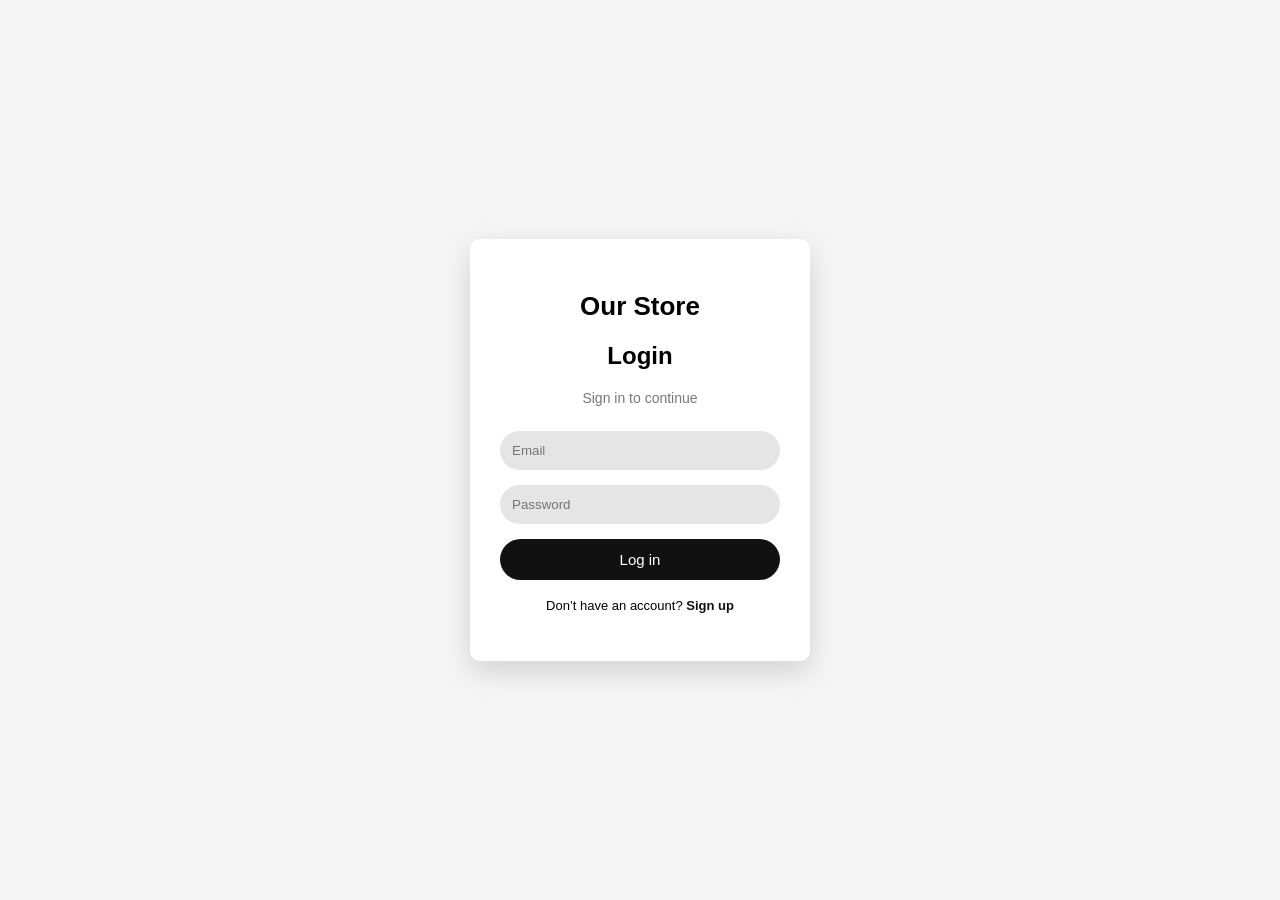
<file: index.html>
<!DOCTYPE html>
<html lang="en">
<head>
  <meta charset="UTF-8">
  <meta name="viewport" content="width=device-width, initial-scale=1.0">
  <title>Our Store</title>

  <script>
    if (!localStorage.getItem("loggedInUser")) {
      window.location.href = "login.html";
    }
  </script>

  <link rel="stylesheet" href="https://cdnjs.cloudflare.com/ajax/libs/font-awesome/6.5.1/css/all.min.css"/>
  <link rel="stylesheet" href="css/style.css">
</head>

<body>

<header class="navbar">
  <div class="logo">
    <a href="index.html" style="color:white;text-decoration:none;">OurStore</a>
  </div>

  <input
    type="text"
    id="searchInput"
    class="search-bar"
    placeholder="Search products..."
    onkeyup="searchProducts()"
  />

  <div class="nav-links">
    <a href="wishlist.html">
      <i class="fas fa-bookmark"></i>
    </a>

    <div id="chatbot-btn" class="chat-nav-btn">
      <i class="fas fa-robot"></i>
    </div>

    <button id="orderHistoryBtn" class="order-history-btn">
      🧾 Orders
    </button>

    <a href="cart.html">
      <i class="fas fa-shopping-cart"></i>
      (<span id="cart-count">0</span>)
    </a>

    <a id="adminLink" href="admin.html" style="display:none;color:white;text-decoration:none;background:#f59e0b;padding:6px 12px;border-radius:4px;font-weight:600;">Admin</a>

    <button onclick="logout()">Logout</button>
  </div>
</header>

<!-- IMAGE SLIDER -->
<section class="slider">
  <div class="slides active" style="background-image: url('assets/images/slider1.jpeg');">
    <div class="slide-content">
      <a href="womens.html" class="btn success" style="width:auto;padding:12px 30px;">Shop Women's Collection</a>
    </div>
  </div>

  <div class="slides" style="background-image: url('assets/images/slider2.jpeg');">
    <div class="slide-content">
      <a href="mens.html" class="btn success" style="width:auto;padding:12px 30px;">Shop Men's Collection</a>
    </div>
  </div>

  <div class="slides" style="background-image: url('assets/images/slider3.jpeg');">
    <div class="slide-content">
    </div>
  </div>

  <div class="slides" style="background-image: url('assets/images/slider4.jpeg');">
    <div class="slide-content">
    </div>
  </div>

  <span class="arrow left" onclick="prevSlide()">&#10094;</span>
  <span class="arrow right" onclick="nextSlide()">&#10095;</span>

  <div class="dots">
    <span onclick="goToSlide(0)"></span>
    <span onclick="goToSlide(1)"></span>
    <span onclick="goToSlide(2)"></span>
    <span onclick="goToSlide(3)"></span>
  </div>
</section>



<!-- SHOP BY MOOD -->
<div class="container">
  <h2 class="section-title" style="text-align:center;">Shop by Mood 🎯</h2>
  <p style="text-align:center;color:#666;margin-bottom:25px;">How are you feeling today?</p>

  <div class="mood-grid">
    <div class="mood-card" onclick="filterByMood('professional')">
      <div class="mood-icon">💼</div>
      <h3>Professional</h3>
      <p>Formal outfits & watches</p>
    </div>
    <div class="mood-card" onclick="filterByMood('party')">
      <div class="mood-icon">🎉</div>
      <h3>Party Ready</h3>
      <p>Dresses & accessories</p>
    </div>
    <div class="mood-card" onclick="filterByMood('active')">
      <div class="mood-icon">🏃</div>
      <h3>Active</h3>
      <p>Shoes & sporty gear</p>
    </div>
    <div class="mood-card" onclick="filterByMood('romantic')">
      <div class="mood-icon">❤️</div>
      <h3>Romantic</h3>
      <p>Jewelry & elegant bags</p>
    </div>
  </div>

  <div id="moodResults" style="display:none;">
    <h3 id="moodTitle" style="margin:20px 0 10px;"></h3>
    <section class="product-grid" id="moodContainer"></section>
    <button onclick="clearMood()" style="margin-top:15px;background:transparent;border:1px solid #1f7a4d;color:#1f7a4d;padding:8px 20px;border-radius:8px;cursor:pointer;">✕ Clear Filter</button>
  </div>
</div>



<!-- MAIN CONTENT -->
<div class="container" id="products">
  <h2 class="section-title">Featured Products</h2>
  <section class="product-grid" id="productContainer">
  </section>
</div>

<!-- CART TOAST -->
<div id="cartToast" class="cart-toast">
  <i class="fas fa-check-circle"></i>
  <span>Item added to cart</span>
</div>

<!-- WISHLIST TOAST -->
<div id="wishlistToast" class="cart-toast" style="bottom: 80px;">
  <i class="fas fa-bookmark"></i>
  <span>Added to Wishlist!</span>
</div>

<!-- SCRIPTS -->
<script src="js/cart.js"></script>
<script src="js/products.js"></script>
<script src="js/ai.js"></script>
<script src="js/slider.js"></script>

<script>
  document.getElementById("orderHistoryBtn").addEventListener("click", () => {
    window.location.href = "order-history.html";
  });

  const loggedUser = JSON.parse(localStorage.getItem("loggedInUser"));
  if (loggedUser && loggedUser.isAdmin) {
    document.getElementById("adminLink").style.display = "inline-block";
  }

  function logout() {
    localStorage.removeItem("loggedInUser");
    localStorage.removeItem("token");
    window.location.href = "login.html";
  }
</script>

<!-- AI CHATBOX -->
<div id="chatbox" class="chatbox">
  <div class="chat-header">
    🤖 AI Assistant
    <span id="closeChat">✖</span>
  </div>
  <div id="aiChat" class="chat-messages"></div>
  <div class="chat-input-area">
    <input type="text" id="chat-input" placeholder="Ask me anything...">
    <button id="voiceBtn">🎤</button>
    <button onclick="sendMessage()">➤</button>
  </div>
</div>

<script>
document.addEventListener("DOMContentLoaded", () => {
  const voiceBtn = document.getElementById("voiceBtn");
  voiceBtn.onclick = () => {
    if (!('SpeechRecognition' in window) && !('webkitSpeechRecognition' in window)) {
      alert("Voice not supported in this browser. Try Chrome!");
      return;
    }
    const recognition = new (window.SpeechRecognition || window.webkitSpeechRecognition)();
    recognition.lang = "en-US";
    recognition.start();
    voiceBtn.innerText = "🔴";
    recognition.onresult = function(event) {
      document.getElementById("chat-input").value = event.results[0][0].transcript;
      voiceBtn.innerText = "🎤";
      sendMessage();
    };
    recognition.onerror = function() {
      voiceBtn.innerText = "🎤";
      alert("Microphone access denied. Please allow microphone access!");
    };
  };
});
</script>

<script>
function sendMessage() {
  const input = document.getElementById("chat-input");
  const msg = input.value.toLowerCase().trim();
  if (!msg) return;

  addChat("user", msg);
  input.value = "";

  // Extract keywords from message
  const keywords = msg.split(" ").filter(word => word.length > 2);

  // Search products by any keyword match
  let results = products.filter(p => {
    const productName = p.name.toLowerCase();
    return keywords.some(keyword => productName.includes(keyword));
  });

  // Smart filters
  if (msg.includes("cheap") || msg.includes("budget") || msg.includes("affordable")) {
    results = products.filter(p => p.price <= 2000);
  }
  if (msg.includes("expensive") || msg.includes("luxury") || msg.includes("premium")) {
    results = products.filter(p => p.price >= 5000);
  }
  if (msg.includes("women") || msg.includes("female") || msg.includes("girl") || msg.includes("lady")) {
    results = products.filter(p => p.category === "womens");
  }
  if (msg.includes("men") || msg.includes("male") || msg.includes("boy") || msg.includes("guy")) {
    results = products.filter(p => p.category === "mens");
  }

  // Keyword mappings for synonyms
  const keywordMap = {
    "shoe": ["shoes", "sneaker", "footwear", "boot", "kicks"],
    "watch": ["watch", "timepiece", "clock", "wristwatch"],
    "bag": ["bag", "handbag", "purse", "tote", "backpack"],
    "headphone": ["headphone", "earphone", "earbud", "audio", "music"],
    "outfit": ["outfit", "cloth", "dress", "wear", "suit", "shirt", "pant", "fashion", "style"],
    "necklace": ["necklace", "jewelry", "jewel", "chain", "diamond", "accessory"]
  };

  if (results.length === 0) {
    for (const [key, synonyms] of Object.entries(keywordMap)) {
      if (synonyms.some(syn => msg.includes(syn))) {
        results = products.filter(p => p.name.toLowerCase().includes(key));
        if (results.length > 0) break;
      }
    }
  }

  if (results.length > 0) {
    let response = "I found these products:<br>";
    results.forEach(p => {
      response += `• ${p.name} — ₹${p.price}<br>`;
    });
    setTimeout(() => addChat("bot", response), 300);

    const first = results[0];
    setTimeout(() => {
      if (first.category === "featured") {
        scrollToProduct(first.id);
      } else if (first.category === "mens") {
        addChat("bot", "Taking you to Men's Collection...");
        setTimeout(() => window.location.href = "mens.html", 1000);
      } else if (first.category === "womens") {
        addChat("bot", "Taking you to Women's Collection...");
        setTimeout(() => window.location.href = "womens.html", 1000);
      } else if (first.category === "electronics") {
        addChat("bot", "Taking you to Electronics...");
        setTimeout(() => window.location.href = "electronics.html", 1000);
      }
    }, 700);
    return;
  }

  // No products found — fall back to AI
  fetch("https://ai-server-ab9y.onrender.com/chat", {
    method: "POST",
    headers: { "Content-Type": "application/json" },
    body: JSON.stringify({ message: msg })
  })
  .then(res => res.json())
  .then(data => {
    addChat("bot", data.reply);
  })
  .catch(() => {
    addChat("bot", "Server error. Try again.");
  });
}

function addChat(type, text) {
  const chat = document.getElementById("aiChat");
  const msg = document.createElement("div");
  msg.className = "chat-msg " + type;
  msg.innerHTML = text;
  chat.appendChild(msg);
  chat.scrollTop = chat.scrollHeight;
}

function scrollToProduct(productId) {
  const element = document.getElementById("product-" + productId);
  if (element) {
    element.scrollIntoView({ behavior: "smooth", block: "center" });
    element.style.border = "3px solid #28a745";
    setTimeout(() => { element.style.border = ""; }, 2000);
  }
}
</script>

<script>
document.addEventListener("DOMContentLoaded", function () {
  const btn = document.getElementById("chatbot-btn");
  const box = document.getElementById("chatbox");
  const closeBtn = document.getElementById("closeChat");

  btn.addEventListener("click", () => {
    box.classList.add("show-chat");
  });

  closeBtn.addEventListener("click", () => {
    box.classList.remove("show-chat");
  });
});
</script>

<!-- FEATURES STRIP BOTTOM -->
<section class="features" style="margin-top:40px;">
  <div class="feature">
    <i class="fas fa-truck"></i>
    <h4>Fast Delivery</h4>
    <p>Quick and reliable shipping</p>
  </div>
  <div class="feature">
    <i class="fas fa-lock"></i>
    <h4>Secure Payments</h4>
    <p>100% safe checkout</p>
  </div>
  <div class="feature">
    <i class="fas fa-headset"></i>
    <h4>24/7 Support</h4>
    <p>We are here to help</p>
  </div>
</section>




<script>
const moodMap = {
  professional: {
    title: "💼 Professional Picks",
    ids: [103, 104, 101, 102]
  },
  party: {
    title: "🎉 Party Ready Picks",
    ids: [201, 202, 205, 206]
  },
  active: {
    title: "🏃 Active Picks",
    ids: [3, 105, 106]
  },
  romantic: {
    title: "❤️ Romantic Picks",
    ids: [205, 206, 203, 204, 4]
  }
};

function filterByMood(mood) {
  // Highlight selected mood card
  document.querySelectorAll(".mood-card").forEach(c => c.classList.remove("active"));
  event.currentTarget.classList.add("active");

  const selected = moodMap[mood];
  const moodProducts = selected.ids.map(id => products.find(p => p.id === id)).filter(Boolean);

  const container = document.getElementById("moodContainer");
  const results = document.getElementById("moodResults");
  const title = document.getElementById("moodTitle");

  title.innerText = selected.title;
  container.innerHTML = "";
  results.style.display = "block";

  moodProducts.forEach(product => {
    const wishlist = JSON.parse(localStorage.getItem("wishlist")) || [];
    const isSaved = wishlist.includes(product.id);

    const wrapper = document.createElement("a");
    wrapper.href = "product.html?id=" + product.id;
    wrapper.style.textDecoration = "none";
    wrapper.style.color = "inherit";
    wrapper.style.display = "block";

    const card = document.createElement("div");
    card.className = "product-card";
    card.innerHTML = `
      <div class="bookmark ${isSaved ? "saved" : ""}" data-id="${product.id}">
        <i class="fas fa-bookmark"></i>
      </div>
      <img src="${product.image}" alt="${product.name}">
      <h3>${product.name}</h3>
      <p class="price">₹${product.price}</p>
      <button class="btn add-to-cart-btn" data-id="${product.id}">Add to Cart</button>
    `;

    wrapper.appendChild(card);
    container.appendChild(wrapper);
  });

  // Scroll to results
  results.scrollIntoView({ behavior: "smooth", block: "start" });
}

function clearMood() {
  document.getElementById("moodResults").style.display = "none";
  document.querySelectorAll(".mood-card").forEach(c => c.classList.remove("active"));
}
</script>




</body>
</html>
</file>
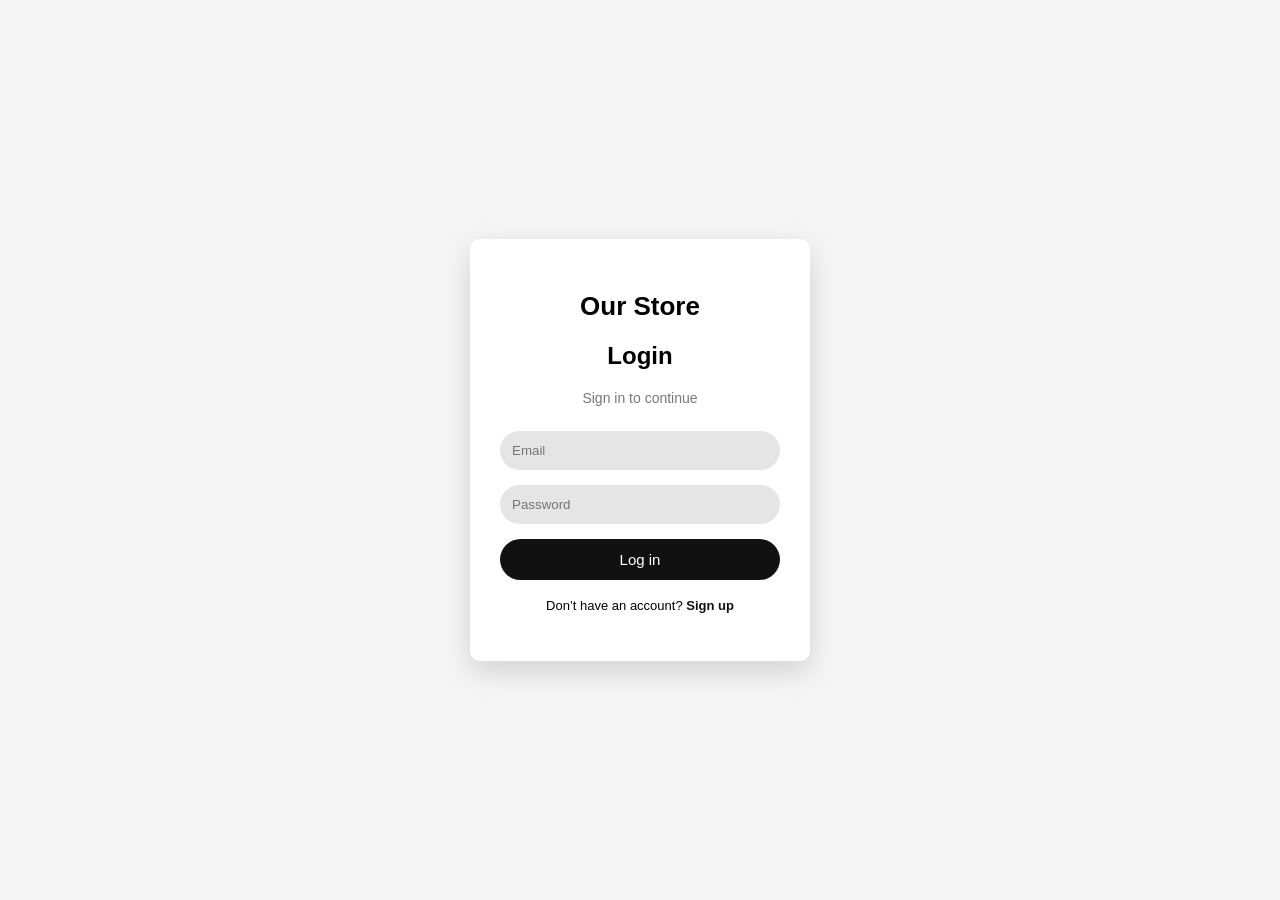
<file: admin.html>
<!DOCTYPE html>
<html lang="en">
<head>
  <meta charset="UTF-8">
  <meta name="viewport" content="width=device-width, initial-scale=1.0">
  <title>Admin Panel - OurStore</title>
  <link rel="stylesheet" href="https://cdnjs.cloudflare.com/ajax/libs/font-awesome/6.5.1/css/all.min.css">
  <link rel="stylesheet" href="css/style.css">
  <style>
    .admin-container {
      max-width: 1200px;
      margin: 30px auto;
      padding: 20px;
    }
    .admin-header {
      background: #1f2937;
      color: white;
      padding: 20px;
      border-radius: 10px;
      margin-bottom: 30px;
      display: flex;
      justify-content: space-between;
      align-items: center;
    }
    .stats-grid {
      display: grid;
      grid-template-columns: repeat(auto-fit, minmax(200px, 1fr));
      gap: 20px;
      margin-bottom: 30px;
    }
    .stat-card {
      background: white;
      padding: 20px;
      border-radius: 10px;
      box-shadow: 0 4px 12px rgba(0,0,0,0.08);
      text-align: center;
    }
    .stat-card h2 {
      font-size: 32px;
      margin: 10px 0;
      color: #1f7a4d;
    }
    .stat-card p {
      color: #666;
      margin: 0;
    }
    .stat-card i {
      font-size: 30px;
      color: #1f7a4d;
    }
    .tabs {
      display: flex;
      gap: 10px;
      margin-bottom: 20px;
    }
    .tab-btn {
      padding: 10px 20px;
      border: none;
      border-radius: 8px;
      cursor: pointer;
      font-weight: 600;
      background: #e5e7eb;
      color: #374151;
      transition: 0.3s;
    }
    .tab-btn.active {
      background: #1f7a4d;
      color: white;
    }
    .tab-content {
      display: none;
    }
    .tab-content.active {
      display: block;
    }
    table {
      width: 100%;
      border-collapse: collapse;
      background: white;
      border-radius: 10px;
      overflow: hidden;
      box-shadow: 0 4px 12px rgba(0,0,0,0.08);
    }
    th {
      background: #1f2937;
      color: white;
      padding: 12px 15px;
      text-align: left;
    }
    td {
      padding: 12px 15px;
      border-bottom: 1px solid #e5e7eb;
    }
    tr:hover {
      background: #f9fafb;
    }
    .status-badge {
      padding: 4px 10px;
      border-radius: 20px;
      font-size: 12px;
      font-weight: 600;
    }
    .status-Pending { background: #fef3c7; color: #d97706; }
    .status-Shipped { background: #dbeafe; color: #2563eb; }
    .status-Delivered { background: #d1fae5; color: #059669; }
    .status-select {
      padding: 6px 10px;
      border-radius: 6px;
      border: 1px solid #ddd;
      cursor: pointer;
    }
    .loading {
      text-align: center;
      padding: 40px;
      color: #666;
    }
  </style>
</head>
<body style="background:#f3f4f6;">

<!-- NAVBAR -->
<header class="navbar">
  <div class="logo">
    <a href="index.html" style="color:white;text-decoration:none;">OurStore</a>
  </div>
  <div class="nav-links">
    <span style="color:white;">Admin Panel</span>
    <button onclick="logout()" style="background:transparent;border:1px solid white;color:white;padding:6px 12px;border-radius:4px;cursor:pointer;">Logout</button>
  </div>
</header>

<div class="admin-container">

  <!-- HEADER -->
  <div class="admin-header">
    <div>
      <h2 style="margin:0;">Admin Dashboard</h2>
      <p style="margin:5px 0 0;opacity:0.7;">Welcome back, Admin!</p>
    </div>
    <a href="index.html" class="back-shop-btn">Back to Shop</a>
  </div>

  <!-- STATS -->
  <div class="stats-grid">
    <div class="stat-card">
      <i class="fas fa-shopping-bag"></i>
      <h2 id="totalOrders">-</h2>
      <p>Total Orders</p>
    </div>
    <div class="stat-card">
      <i class="fas fa-rupee-sign"></i>
      <h2 id="totalRevenue">-</h2>
      <p>Total Revenue</p>
    </div>
    <div class="stat-card">
      <i class="fas fa-users"></i>
      <h2 id="totalUsers">-</h2>
      <p>Total Users</p>
    </div>
    <div class="stat-card">
      <i class="fas fa-clock"></i>
      <h2 id="pendingOrders">-</h2>
      <p>Pending Orders</p>
    </div>
  </div>

  <!-- TABS -->
  <div class="tabs">
    <button class="tab-btn active" onclick="showTab('orders')">📦 Orders</button>
    <button class="tab-btn" onclick="showTab('users')">👥 Users</button>
  </div>

  <!-- ORDERS TAB -->
  <div id="orders-tab" class="tab-content active">
    <h3>All Orders</h3>
    <div id="ordersTable" class="loading">Loading orders...</div>
  </div>

  <!-- USERS TAB -->
  <div id="users-tab" class="tab-content">
    <h3>All Users</h3>
    <div id="usersTable" class="loading">Loading users...</div>
  </div>

</div>

<script>
  const token = localStorage.getItem("token");
  const user = JSON.parse(localStorage.getItem("loggedInUser"));

  // Check if admin
  if (!token || !user || !user.isAdmin) {
    alert("Access denied! Admins only.");
    window.location.href = "index.html";
  }

  // Load data on page load
  document.addEventListener("DOMContentLoaded", () => {
    loadOrders();
    loadUsers();
  });

  function showTab(tab) {
    document.querySelectorAll(".tab-content").forEach(t => t.classList.remove("active"));
    document.querySelectorAll(".tab-btn").forEach(b => b.classList.remove("active"));
    document.getElementById(tab + "-tab").classList.add("active");
    event.target.classList.add("active");
  }

  async function loadOrders() {
    try {
      const res = await fetch("https://ecommerce-backend-ei0m.onrender.com/api/orders/all", {
        headers: { "Authorization": "Bearer " + token }
      });
      const orders = await res.json();

      // Update stats
      document.getElementById("totalOrders").innerText = orders.length;
      document.getElementById("totalRevenue").innerText = "₹" + orders.reduce((sum, o) => sum + o.totalAmount, 0).toLocaleString();
      document.getElementById("pendingOrders").innerText = orders.filter(o => o.status === "Pending").length;

      if (orders.length === 0) {
        document.getElementById("ordersTable").innerHTML = "<p>No orders yet.</p>";
        return;
      }

      let html = `
        <table>
          <thead>
            <tr>
              <th>#</th>
              <th>Customer</th>
              <th>Items</th>
              <th>Total</th>
              <th>Payment</th>
              <th>Date</th>
              <th>Status</th>
              <th>Update</th>
            </tr>
          </thead>
          <tbody>
      `;

      orders.forEach((order, index) => {
        const date = new Date(order.createdAt).toLocaleDateString();
        const items = order.items.map(i => i.name).join(", ");
        html += `
          <tr>
            <td>${index + 1}</td>
            <td>
              <strong>${order.userName}</strong><br>
              <small>${order.userEmail}</small><br>
              <small>${order.address}</small>
            </td>
            <td>${items}</td>
            <td>₹${order.totalAmount}</td>
            <td>${order.paymentMethod.toUpperCase()}</td>
            <td>${date}</td>
            <td><span class="status-badge status-${order.status}">${order.status}</span></td>
            <td>
              <select class="status-select" onchange="updateStatus('${order._id}', this.value)">
                <option ${order.status === 'Pending' ? 'selected' : ''}>Pending</option>
                <option ${order.status === 'Shipped' ? 'selected' : ''}>Shipped</option>
                <option ${order.status === 'Delivered' ? 'selected' : ''}>Delivered</option>
              </select>
            </td>
          </tr>
        `;
      });

      html += "</tbody></table>";
      document.getElementById("ordersTable").innerHTML = html;

    } catch (err) {
      document.getElementById("ordersTable").innerHTML = "<p>Error loading orders.</p>";
    }
  }

  async function loadUsers() {
    try {
      const res = await fetch("https://ecommerce-backend-ei0m.onrender.com/api/orders/users", {
        headers: { "Authorization": "Bearer " + token }
      });
      const users = await res.json();

      document.getElementById("totalUsers").innerText = users.length;

      let html = `
        <table>
          <thead>
            <tr>
              <th>#</th>
              <th>Name</th>
              <th>Email</th>
              <th>Admin</th>
              <th>Joined</th>
            </tr>
          </thead>
          <tbody>
      `;

      users.forEach((user, index) => {
        const date = user.createdAt ? new Date(user.createdAt).toLocaleDateString() : "N/A";
        html += `
          <tr>
            <td>${index + 1}</td>
            <td>${user.name}</td>
            <td>${user.email}</td>
            <td>${user.isAdmin ? "👑 Yes" : "No"}</td>
            <td>${date}</td>
          </tr>
        `;
      });

      html += "</tbody></table>";
      document.getElementById("usersTable").innerHTML = html;

    } catch (err) {
      document.getElementById("usersTable").innerHTML = "<p>Error loading users.</p>";
    }
  }

  async function updateStatus(orderId, status) {
    try {
      const res = await fetch(`https://ecommerce-backend-ei0m.onrender.com/api/orders/${orderId}/status`, {
        method: "PUT",
        headers: {
          "Content-Type": "application/json",
          "Authorization": "Bearer " + token
        },
        body: JSON.stringify({ status })
      });
      const data = await res.json();
      alert("Order status updated to: " + status);
    } catch (err) {
      alert("Error updating status");
    }
  }

  function logout() {
    localStorage.removeItem("loggedInUser");
    localStorage.removeItem("token");
    window.location.href = "login.html";
  }
</script>

</body>
</html>
</file>
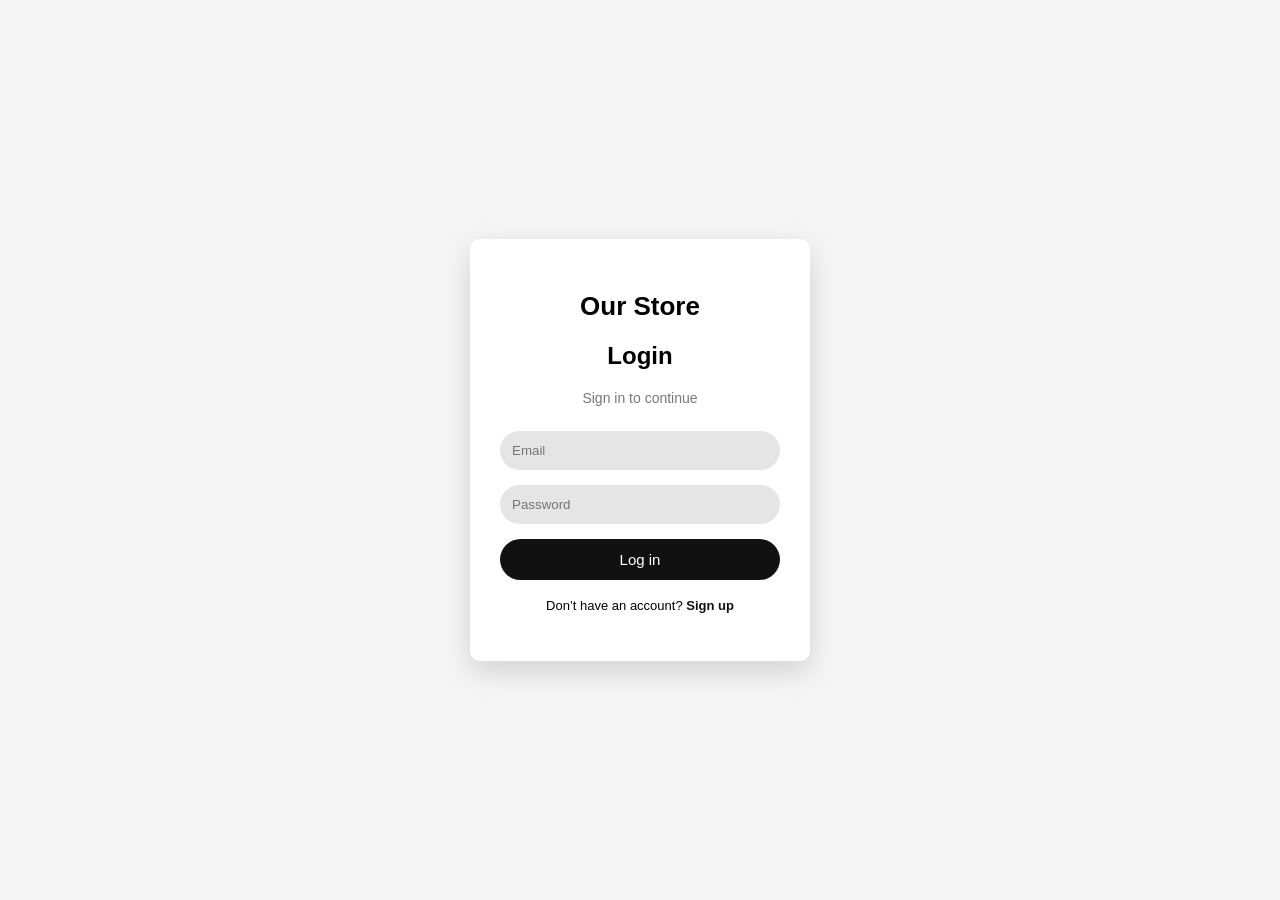
<file: cart.html>
<!DOCTYPE html>
<html lang="en">
<head>
  <meta charset="UTF-8">
  <title>Your Cart - Our Store</title>



<script>
  const user = localStorage.getItem("loggedInUser");

  if (!user) {
    window.location.href = "login.html";
  }
</script>



  <!-- Font Awesome -->
  <link
    rel="stylesheet"
    href="https://cdnjs.cloudflare.com/ajax/libs/font-awesome/6.5.1/css/all.min.css"
  />

  <link rel="stylesheet" href="css/style.css">
</head>

<body>

  <!-- AMAZON-STYLE NAVBAR (NO SEARCH HERE) -->
  <header class="navbar">
    <div class="logo">
      <a href="index.html" style="color:white;text-decoration:none;">OurStore</a>
    </div>

    <div class="nav-links">

      <a href="index.html" class="back-shop-btn">
  Back to Shop
</a>

      <a href="wishlist.html">
        <i class="fas fa-bookmark"></i>
      </a>

      <a href="cart.html">
        <i class="fas fa-shopping-cart"></i>
        (<span id="cart-count">0</span>)
      </a>
      
    </div>
  </header>

  <!-- MAIN -->
  <div class="container">

    <h2>Your Shopping Cart</h2>

    <!-- Cart items load here -->
    <div id="cart-items"></div>

    

    <a href="checkout.html" class="btn success">Proceed to Checkout</a>

  </div>

  <!-- JS -->
  <script src="js/cart.js"></script>

</body>
</html>
</file>
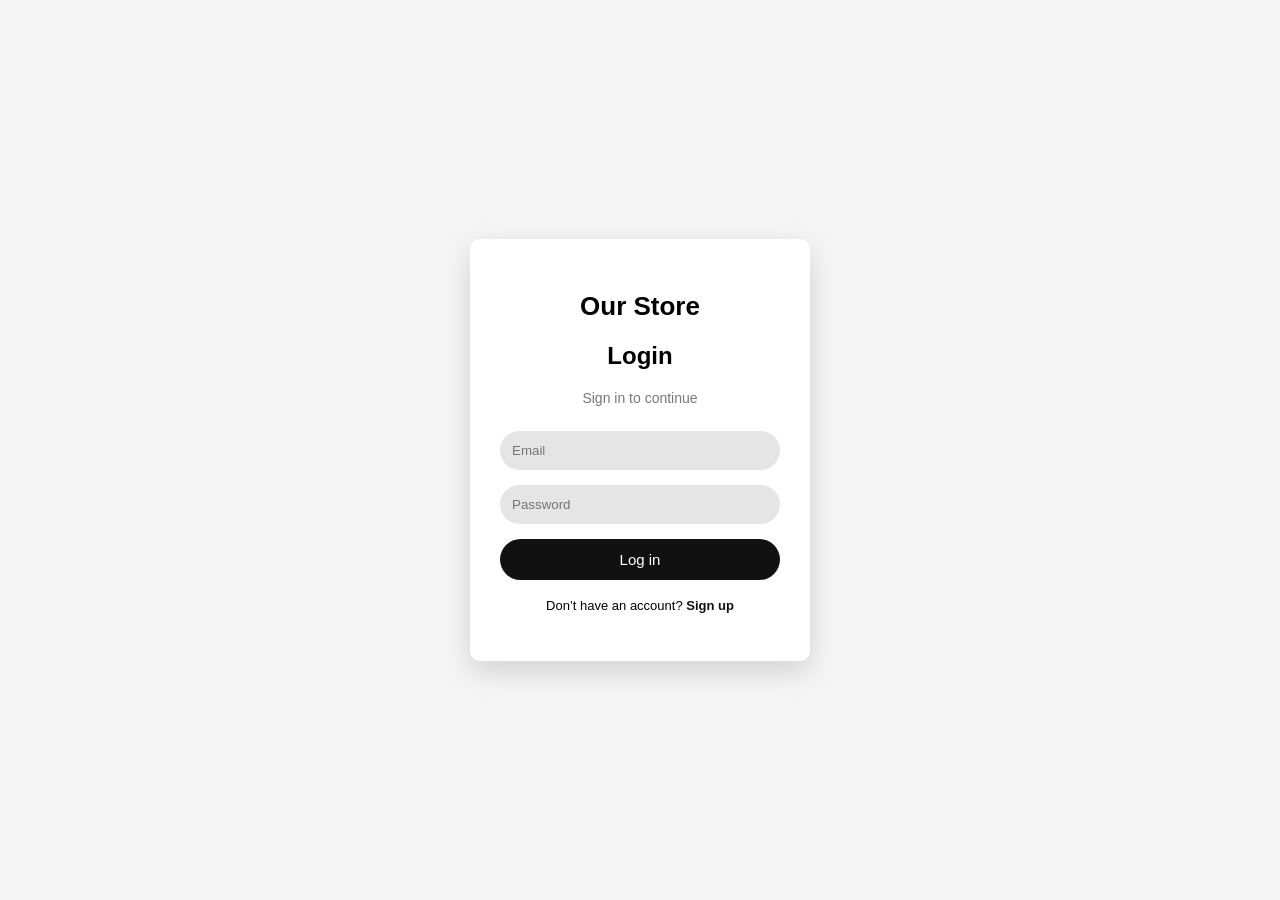
<file: checkout.html>
<!DOCTYPE html>
<html lang="en">
<head>
  <meta charset="UTF-8">
  <title>Checkout - Our Store</title>


<script>
  const user = localStorage.getItem("loggedInUser");

  if (!user) {
    window.location.href = "login.html";
  }
</script>




  <!-- Font Awesome -->
  <link
    rel="stylesheet"
    href="https://cdnjs.cloudflare.com/ajax/libs/font-awesome/6.5.1/css/all.min.css"
  />

  <link rel="stylesheet" href="css/style.css">
</head>

<body>

  <!-- AMAZON-STYLE NAVBAR -->
  <header class="navbar">
    <div class="logo">
      <a href="index.html" style="color:white;text-decoration:none;">OurStore</a>
    </div>

    <div class="nav-links">

      <a href="index.html" class="back-shop-btn">
  Back to Shop
</a>



      <a href="cart.html">
        <i class="fas fa-shopping-cart"></i>
        (<span id="cart-count">0</span>)
      </a>
      <span style="margin-left:10px;">
        ₹<span id="cart-total">0</span>
      </span>
    </div>
  </header>

  <!-- MAIN -->
  <div class="checkout-wrapper">

  <div class="checkout-card">

    <!-- LOGO / TITLE -->
    <h1 class="store-logo">OurStore</h1>
    <p class="subtitle">Secure Checkout</p>

    <form id="checkout-form">

      <div class="input-group">
        <label>Name</label>
        <input type="text" id="name" required placeholder="Enter your name">
      </div>

      <div class="input-group">
        <label>Address</label>
        <textarea id="address" required placeholder="Enter delivery address"></textarea>
      </div>

      <div class="input-group">
        <label>Payment Method</label>
        <select id="payment">
          <option value="cod">Cash on Delivery</option>
          <option value="upi">UPI</option>
          <option value="card">Card</option>
        </select>
      </div>

      <button type="button" onclick="payNow()" class="checkout-btn">
  Place Order
</button>


    </form>

  </div>

</div>


  <!-- JS -->
  <script src="js/cart.js"></script>
  <script src="js/checkout.js"></script>
  <script src="https://checkout.razorpay.com/v1/checkout.js"></script>

  


</body>
</html>
</file>
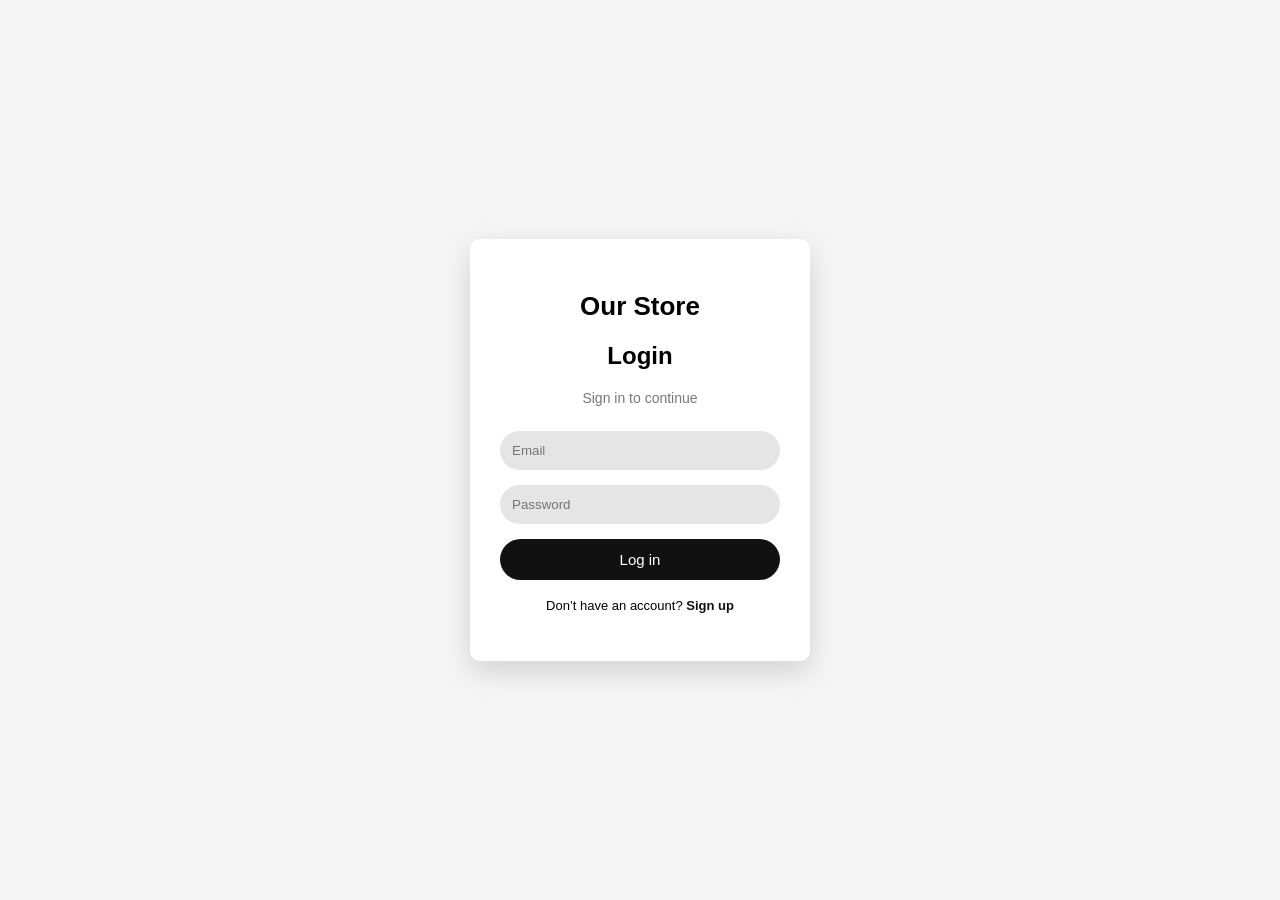
<file: login.html>
<!DOCTYPE html>
<html lang="en">
<head>
  <meta charset="UTF-8" />

<meta name="viewport" content="width=device-width, initial-scale=1.0">


  <title>Login | Our Store</title>


  



  <link rel="stylesheet" href="css/auth.css" />
  <link rel="stylesheet" href="css/style.css" />
</head>

<body class="auth-body">

  <div class="auth-container">

    <h1 class="brand">Our Store</h1>

    <h2>Login</h2>
    <p class="subtitle">Sign in to continue</p>

    


<input type="email" id="loginEmail" placeholder="Email">
<input type="password" id="loginPassword" placeholder="Password">

<button type="button" onclick="login()">Log in</button>





    <p class="switch">
      Don’t have an account?
      <a href="signup.html">Sign up</a>
    </p>

  </div>



  <script>
document.addEventListener("DOMContentLoaded", function () {
  const loggedUser = localStorage.getItem("loggedInUser");

  if (loggedUser && loggedUser !== "null") {
    window.location.href = "index.html";
  }
});
</script>




  <script src="js/auth.js"></script>
</body>
</html>
</file>
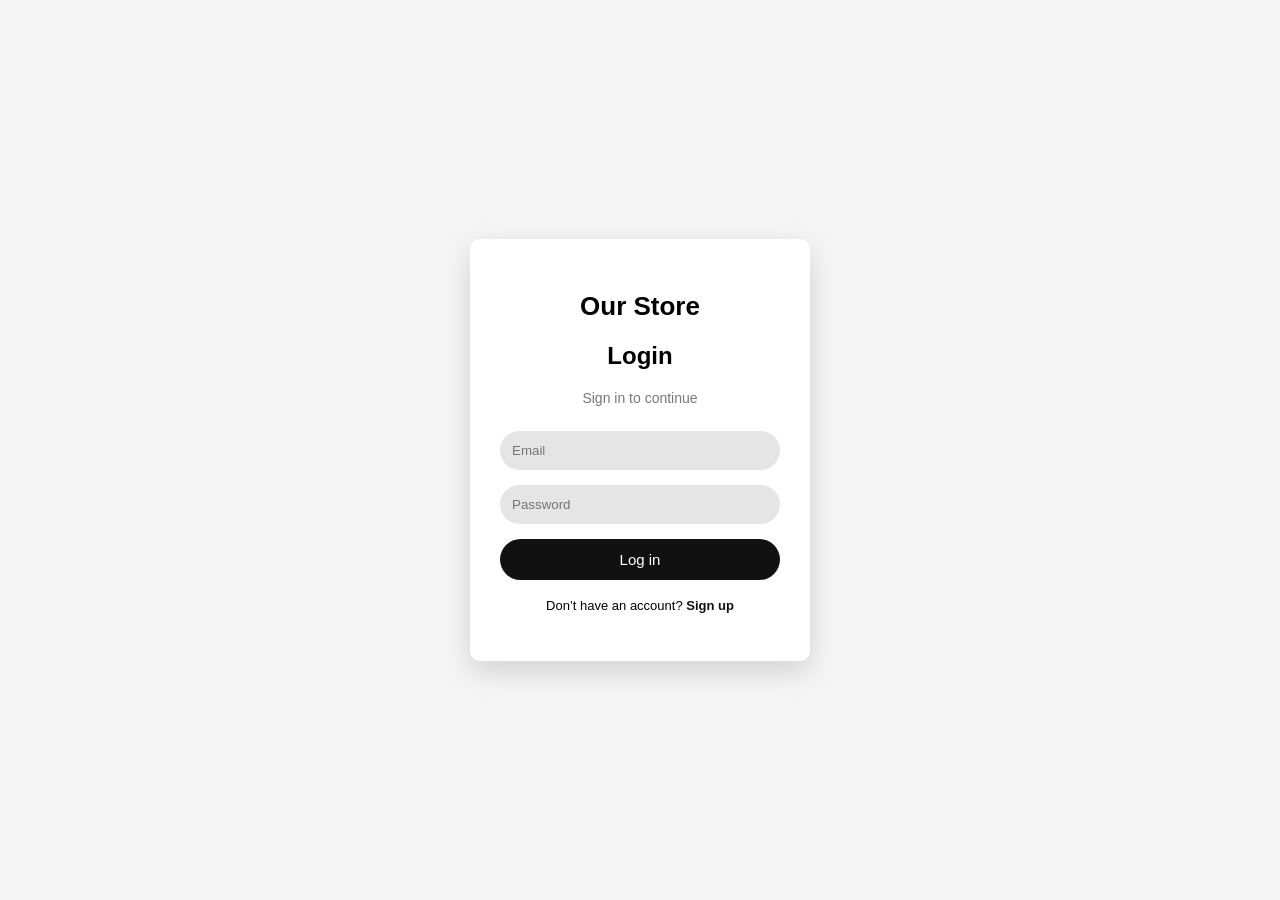
<file: mens.html>
<!DOCTYPE html>
<html lang="en">
<head>
  <meta charset="UTF-8">
  <meta name="viewport" content="width=device-width, initial-scale=1.0">
  <title>Men's Collection - OurStore</title>

  <script>
    if (!localStorage.getItem("loggedInUser")) {
      window.location.href = "login.html";
    }
  </script>

  <link rel="stylesheet" href="https://cdnjs.cloudflare.com/ajax/libs/font-awesome/6.5.1/css/all.min.css">
  <link rel="stylesheet" href="css/style.css">
</head>
<body>

<!-- NAVBAR -->
<header class="navbar">
  <div class="logo">
    <a href="index.html" style="color:white;text-decoration:none;">OurStore</a>
  </div>

  <input
    type="text"
    id="searchInput"
    class="search-bar"
    placeholder="Search men's products..."
    onkeyup="searchProducts()"
  />

  <div class="nav-links">
    <a href="index.html" class="back-shop-btn">Back to Shop</a>
    <a href="wishlist.html">
      <i class="fas fa-bookmark"></i>
    </a>
    <a href="cart.html">
      <i class="fas fa-shopping-cart"></i>
      (<span id="cart-count">0</span>)
    </a>
    <button onclick="logout()" style="background:transparent;border:1px solid white;color:white;padding:6px 12px;border-radius:4px;cursor:pointer;">Logout</button>
  </div>
</header>

<!-- PRODUCTS -->
<div class="container">
  <h2 class="section-title">Men's Collection</h2>
  <section class="product-grid" id="productContainer"></section>
</div>

<!-- CART TOAST -->
<div id="cartToast" class="cart-toast">
  <i class="fas fa-check-circle"></i>
  <span>Item added to cart</span>
</div>



<!-- WISHLIST TOAST -->
<div id="wishlistToast" class="cart-toast" style="bottom: 80px;">
  <i class="fas fa-bookmark"></i>
  <span>Added to Wishlist!</span>
</div>



<!-- SCRIPTS -->
<script src="js/products.js"></script>
<script src="js/cart.js"></script>

<script>
  document.addEventListener("DOMContentLoaded", () => {
    renderProducts(products.filter(p => p.category === "mens"));
  });

  function searchProducts() {
    const query = document.getElementById("searchInput").value.trim().toLowerCase();
    const mensFiltered = products.filter(p =>
      p.category === "mens" && p.name.toLowerCase().includes(query)
    );
    renderProducts(mensFiltered);
  }

  function logout() {
    localStorage.removeItem("loggedInUser");
    window.location.href = "login.html";
  }
</script>


<!-- FEATURES STRIP -->
<section class="features" style="margin-top:40px;">
  <div class="feature">
    <i class="fas fa-truck"></i>
    <h4>Fast Delivery</h4>
    <p>Quick and reliable shipping</p>
  </div>
  <div class="feature">
    <i class="fas fa-lock"></i>
    <h4>Secure Payments</h4>
    <p>100% safe checkout</p>
  </div>
  <div class="feature">
    <i class="fas fa-headset"></i>
    <h4>24/7 Support</h4>
    <p>We are here to help</p>
  </div>
</section>


</body>
</html>
</file>
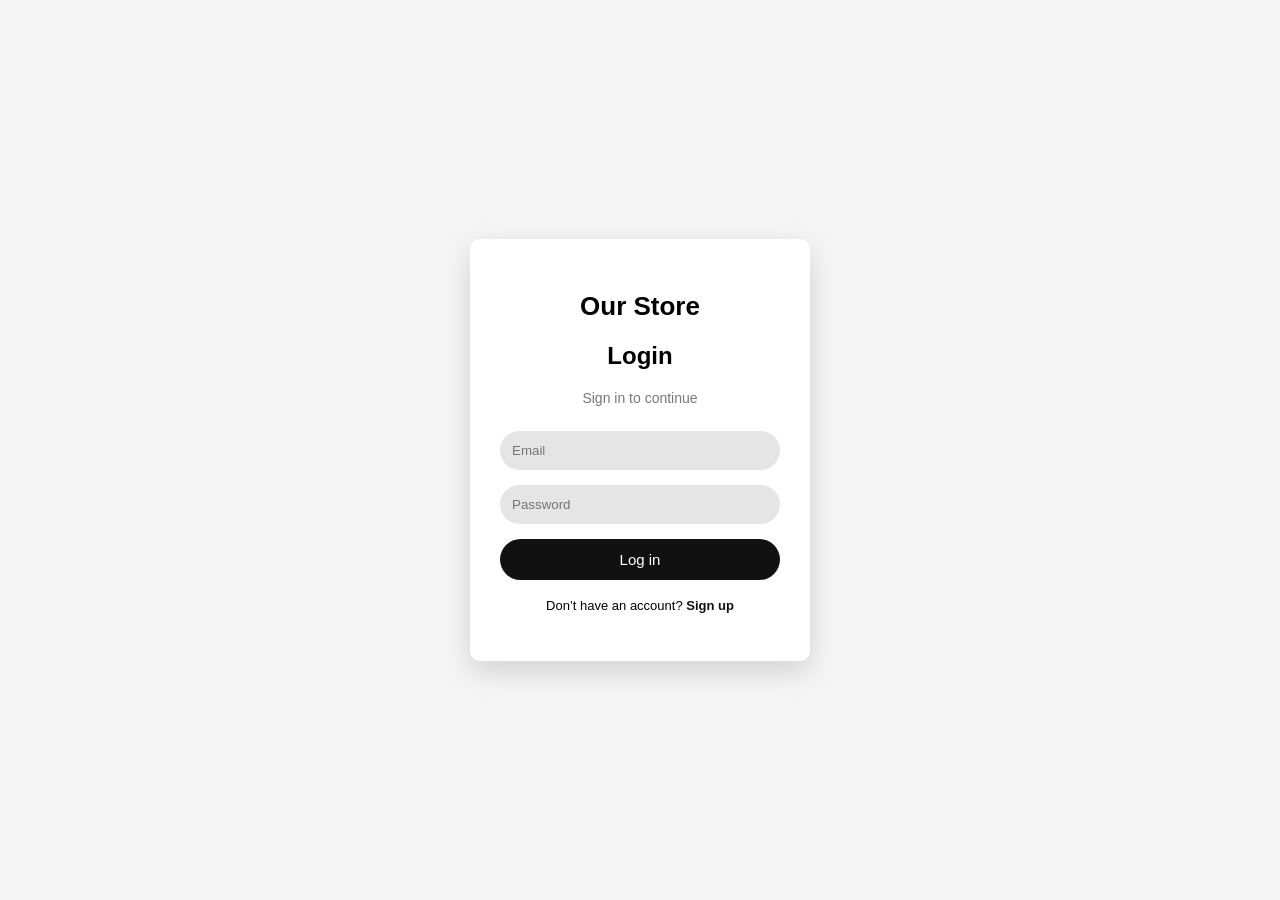
<file: order-history.html>
<!DOCTYPE html>
<html lang="en">
<head>
  <meta charset="UTF-8">
  <title>Order History - Our Store</title>


  <script>
  const user = localStorage.getItem("loggedInUser");

  if (!user) {
    window.location.href = "login.html";
  }
</script>




  <!-- Font Awesome -->
  <link
    rel="stylesheet"
    href="https://cdnjs.cloudflare.com/ajax/libs/font-awesome/6.5.1/css/all.min.css"
  />

  <link rel="stylesheet" href="css/style.css">
</head>

<body>

  <!-- AMAZON-STYLE NAVBAR -->
  <header class="navbar">
    <div class="logo">
      <a href="index.html" style="color:white;text-decoration:none;">OurStore</a>
    </div>

    <div class="nav-links">

      <a href="index.html" class="back-shop-btn">
  Back to Shop
</a>

      

      <a href="cart.html">
        <i class="fas fa-shopping-cart"></i>
        (<span id="cart-count">0</span>)
      </a>
      <span style="margin-left:10px;">
        ₹<span id="cart-total">0</span>
      </span>
    </div>
  </header>

  <!-- MAIN -->
  <div class="container">

    <h2>Your Orders</h2>

    <div id="order-history"></div>

    <a href="index.html" class="btn secondary">Back to Store</a>

  </div>

  <!-- JS -->
  <script src="js/cart.js"></script>
  <script src="js/order-history.js"></script>


</body>
</html>
</file>
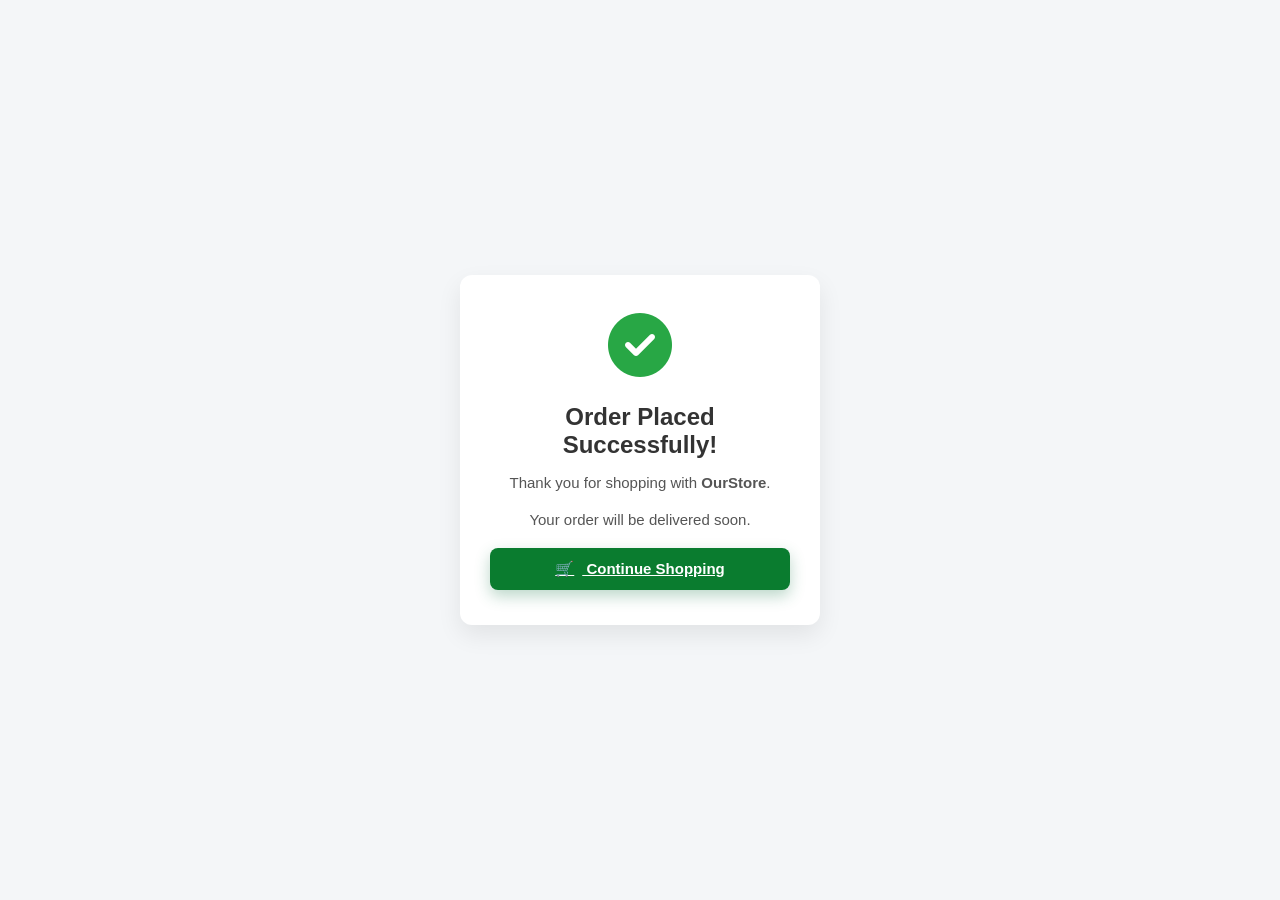
<file: order-success.html>
<!DOCTYPE html>
<html lang="en">
<head>
  <meta charset="UTF-8">
  <title>Order Placed | OurStore</title>

  <!-- Font Awesome -->
  <link
    rel="stylesheet"
    href="https://cdnjs.cloudflare.com/ajax/libs/font-awesome/6.5.1/css/all.min.css"
  />

  <link rel="stylesheet" href="css/style.css">
</head>

<body class="success-page">

  <div class="success-card">

    <div class="success-icon">
      <i class="fas fa-check-circle"></i>
    </div>

    <h2>Order Placed Successfully!</h2>

    <p>Thank you for shopping with <strong>OurStore</strong>.</p>
    <p>Your order will be delivered soon.</p>

    <a href="index.html" class="btn success">
      Continue Shopping
    </a>

  </div>

</body>
</html>
</file>
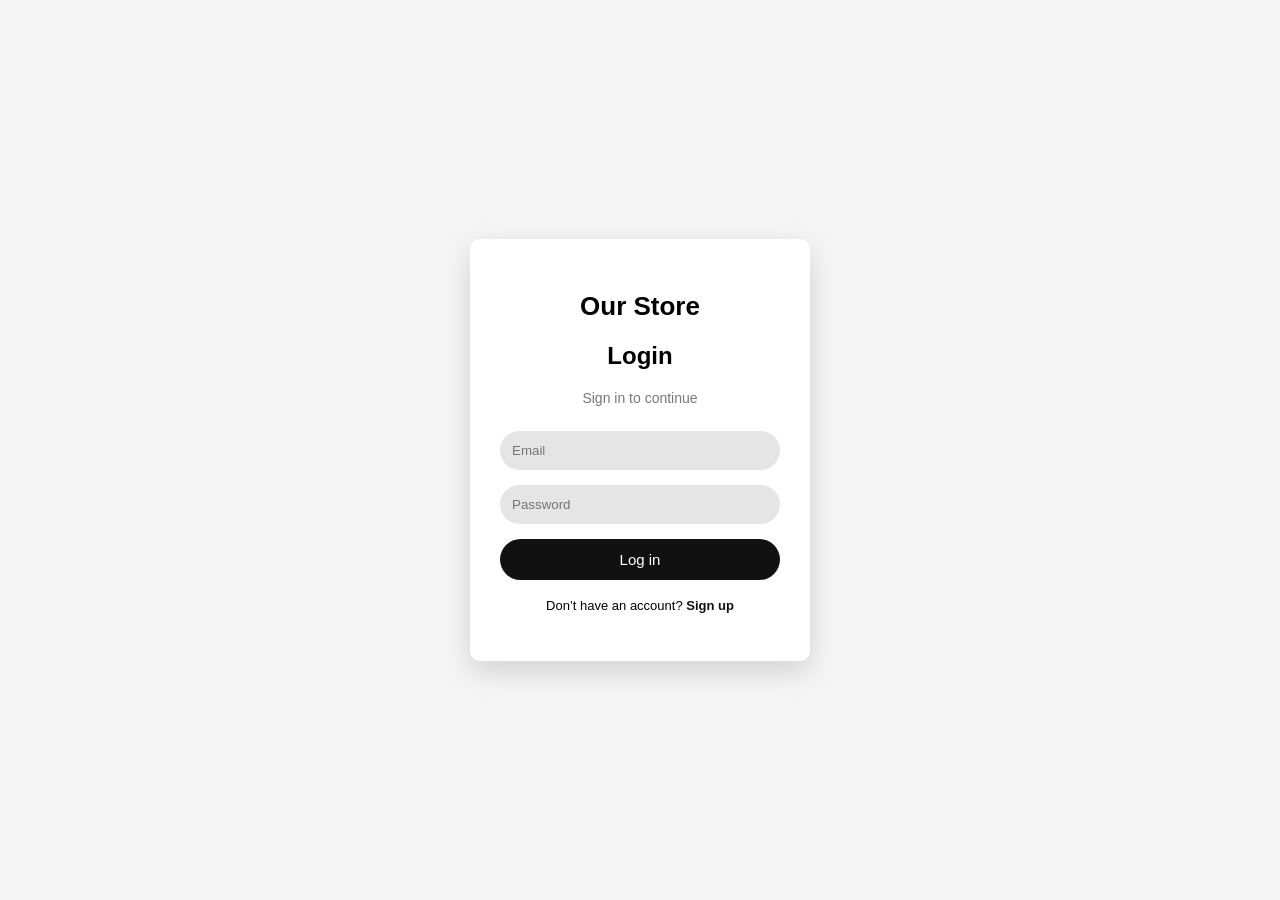
<file: product.html>
<!DOCTYPE html>
<html>
<head>
  <meta charset="UTF-8">
  <meta name="viewport" content="width=device-width, initial-scale=1.0">
  <title>Product Details</title>
  <link rel="stylesheet" href="https://cdnjs.cloudflare.com/ajax/libs/font-awesome/6.5.1/css/all.min.css">
  <link rel="stylesheet" href="css/style.css">

  <script>
    if (!localStorage.getItem("loggedInUser")) {
      window.location.href = "login.html";
    }
  </script>
</head>
<body>

<!-- NAVBAR -->
<header class="navbar">
  <div class="logo">
    <a href="index.html" style="color:white;text-decoration:none;">OurStore</a>
  </div>
  <div class="nav-links">
    <a href="wishlist.html">
      <i class="fas fa-bookmark"></i>
    </a>
    <a href="cart.html">
      <i class="fas fa-shopping-cart"></i>
      (<span id="cart-count">0</span>)
    </a>
    <button onclick="window.history.back()" class="order-history-btn">Back</button>
  </div>
</header>

<!-- PRODUCT SECTION -->
<div class="product-container">

  <!-- IMAGE SECTION -->
  <div class="left">
    <div class="image-gallery">
      <div id="thumbnails" class="thumbs"></div>
      <div class="main-img-wrapper">
        <span class="img-arrow left-arrow" onclick="prevImage()">&#10094;</span>
        <img id="mainImage" class="main-img">
        <span class="img-arrow right-arrow" onclick="nextImage()">&#10095;</span>
      </div>
    </div>
  </div>

  <!-- DETAILS SECTION -->
  <div class="right">
    <h2 id="productName"></h2>
    <h3 id="productPrice"></h3>

    <div id="sizeSection">
  <h4>Select Size</h4>
  <div id="sizes"></div>
</div>

    <button id="addToCartBtn" class="btn" style="width:200px;margin-top:20px;">Add to Cart</button>
  </div>

</div>


<!-- CART TOAST -->
<div id="cartToast" class="cart-toast">
  <i class="fas fa-check-circle"></i>
  <span>Item added to cart</span>
</div>


<!-- SCRIPTS -->
<script src="js/cart.js"></script>
<script src="js/products.js"></script>
<script src="js/product-page.js"></script>


<!-- FEATURES STRIP -->
<section class="features" style="margin-top:40px;">
  <div class="feature">
    <i class="fas fa-truck"></i>
    <h4>Fast Delivery</h4>
    <p>Quick and reliable shipping</p>
  </div>
  <div class="feature">
    <i class="fas fa-lock"></i>
    <h4>Secure Payments</h4>
    <p>100% safe checkout</p>
  </div>
  <div class="feature">
    <i class="fas fa-headset"></i>
    <h4>24/7 Support</h4>
    <p>We are here to help</p>
  </div>
</section>


</body>
</html>
</file>
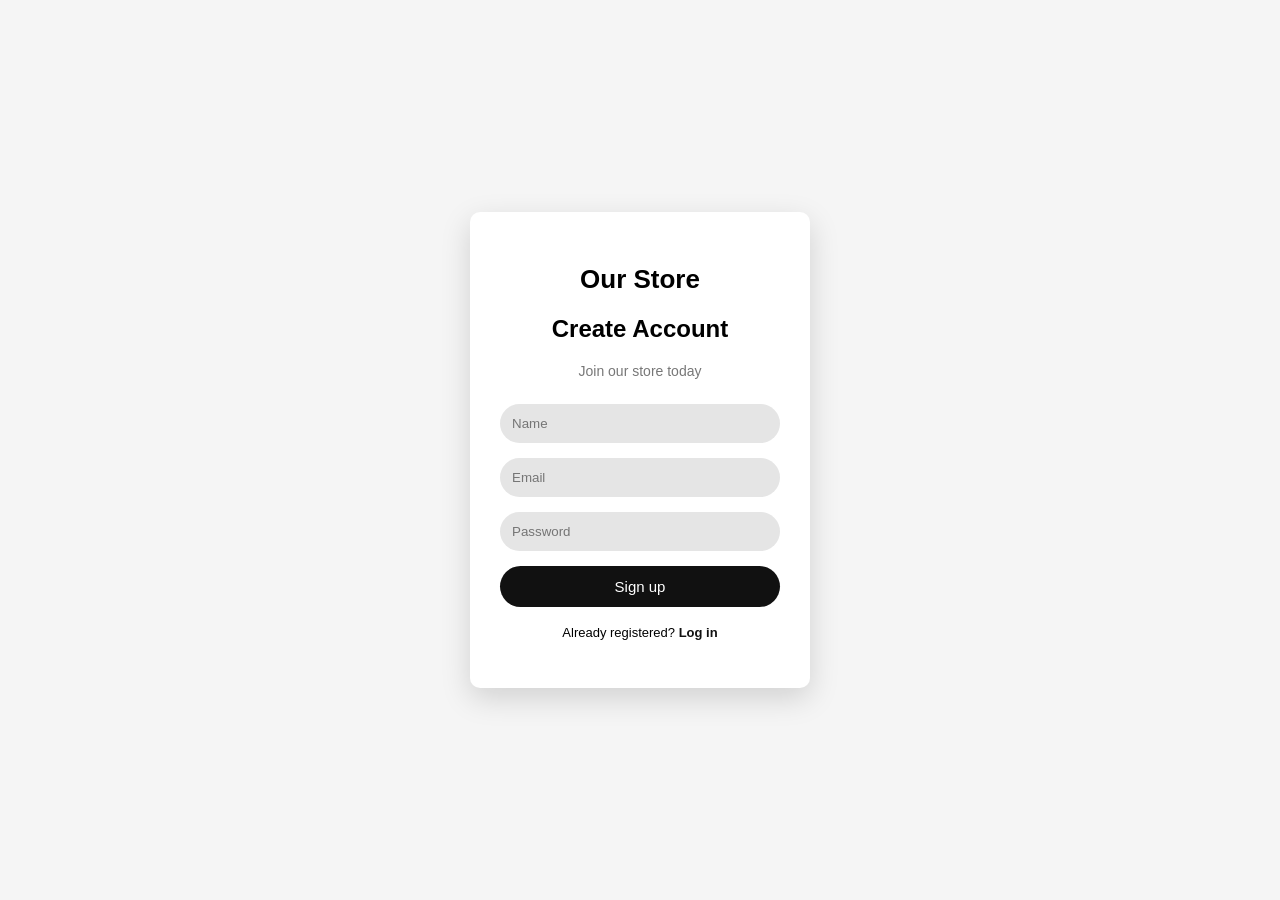
<file: signup.html>
<!DOCTYPE html>
<html lang="en">
<head>
  <meta charset="UTF-8" />

<meta name="viewport" content="width=device-width, initial-scale=1.0">


  <title>Sign Up | Our Store</title>

  <link rel="stylesheet" href="css/auth.css" />
  <link rel="stylesheet" href="css/style.css" />
</head>

<body class="auth-body">

  <div class="auth-container">

    <h1 class="brand">Our Store</h1>

    <h2>Create Account</h2>
    <p class="subtitle">Join our store today</p>

    <input type="text" id="signupName" placeholder="Name" />
    <input type="email" id="signupEmail" placeholder="Email" />
    <input type="password" id="signupPassword" placeholder="Password" />

    <button type="button" onclick="signup()">Sign up</button>

    <p class="switch">
      Already registered?
      <a href="login.html">Log in</a>
    </p>

  </div>

  <script src="js/auth.js"></script>
</body>
</html>
</file>
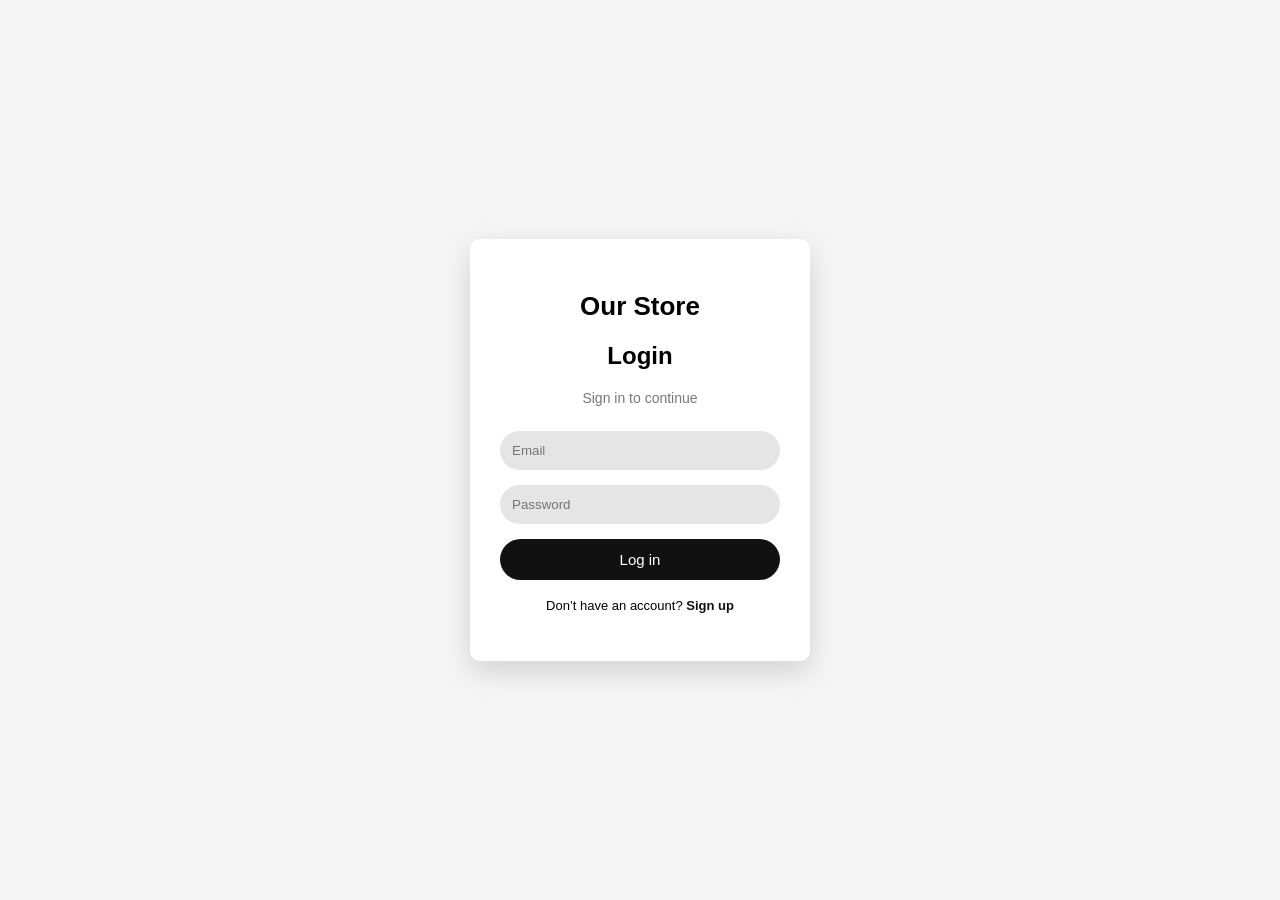
<file: wishlist.html>
<!DOCTYPE html>
<html lang="en">
<head>
  <meta charset="UTF-8">
  <title>Wishlist | Our Store</title>

  <!-- Protect page -->
  <script>
    if (!localStorage.getItem("loggedInUser")) {
      window.location.href = "login.html";
    }
  </script>

  <link rel="stylesheet" href="css/style.css">

  <!-- Font Awesome (IMPORTANT — fixes icon issue) -->
  <link rel="stylesheet"
    href="https://cdnjs.cloudflare.com/ajax/libs/font-awesome/6.5.1/css/all.min.css">
</head>

<body>

  <!-- NAVBAR -->
  <header class="navbar">
    <div class="logo">
      <a href="index.html" style="color:white;text-decoration:none;">OurStore</a>
    </div>

    <h3>My Wishlist</h3>

    <div class="nav-links">
      <a href="index.html" class="back-shop-btn">
  Back to Shop
</a>



      <button onclick="logout()">Logout</button>
    </div>
  </header>

  <div class="container">
    <h2 class="section-title">Saved Items</h2>

    <section class="product-grid" id="wishlistContainer">
    </section>
  </div>

  <script src="js/products.js"></script>

  <script>
    function logout() {
      localStorage.removeItem("loggedInUser");
      window.location.href = "login.html";
    }

    function loadWishlist() {
      const wishlist = JSON.parse(localStorage.getItem("wishlist")) || [];
      const container = document.getElementById("wishlistContainer");

      container.innerHTML = "";

      if (wishlist.length === 0) {
        container.innerHTML = "<p>No saved items yet.</p>";
        return;
      }

      const savedProducts = products.filter(p => wishlist.includes(p.id));

      savedProducts.forEach(product => {
        const card = document.createElement("div");
        card.className = "product-card";

        card.innerHTML = `
  <img src="${product.image}">
  <h3>${product.name}</h3>
  <p class="price">₹${product.price}</p>

  <button class="remove-btn" onclick="removeItem(${product.id})">
    Remove
  </button>
`;

        container.appendChild(card);
      });
    }

    loadWishlist();




function removeItem(id) {
  let wishlist = JSON.parse(localStorage.getItem("wishlist")) || [];
  wishlist = wishlist.filter(item => item !== id);
  localStorage.setItem("wishlist", JSON.stringify(wishlist));
  loadWishlist();
}




  </script>

</body>
</html>
</file>
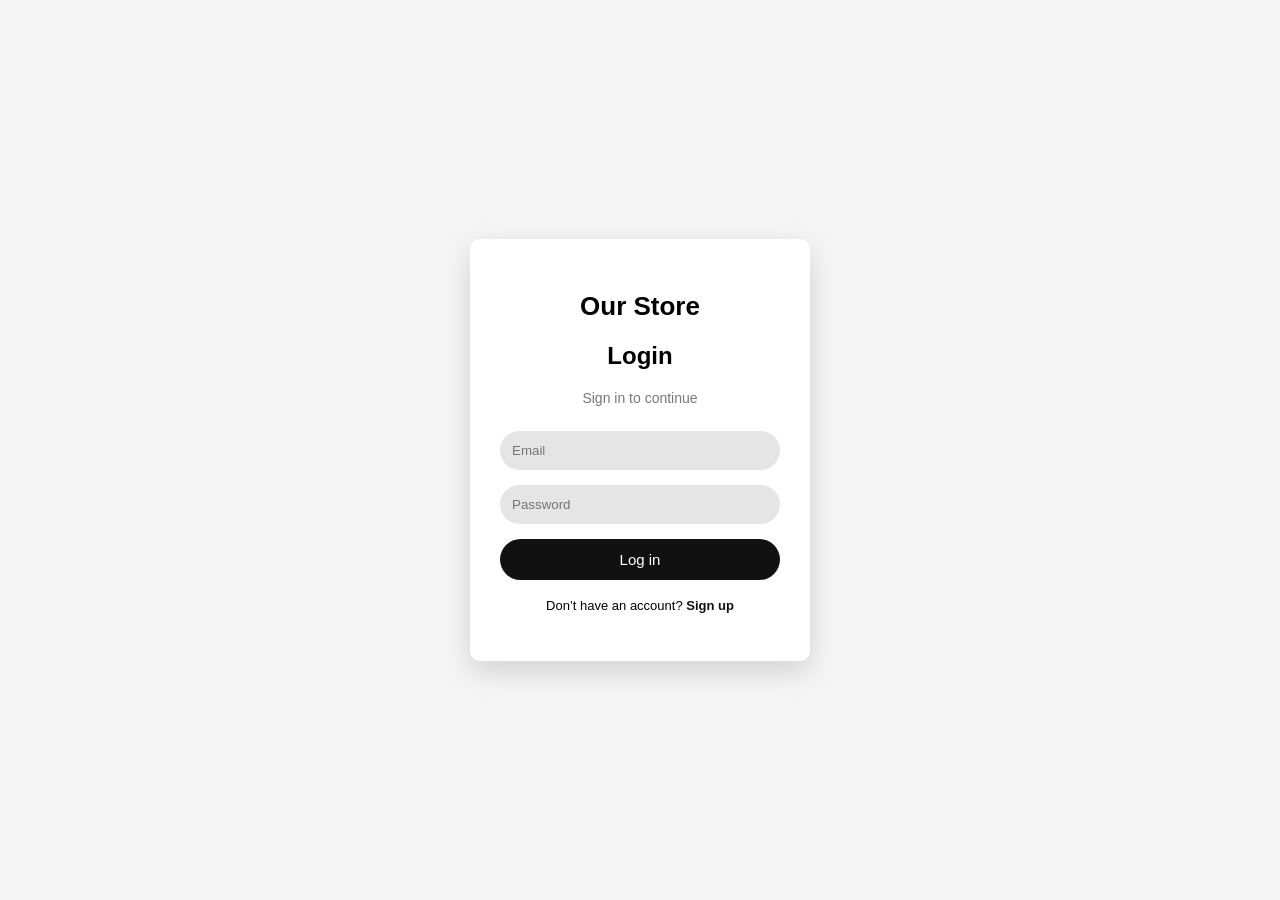
<file: womens.html>
<!DOCTYPE html>
<html lang="en">
<head>
  <meta charset="UTF-8">
  <meta name="viewport" content="width=device-width, initial-scale=1.0">
  <title>Women's Collection - OurStore</title>

  <script>
    if (!localStorage.getItem("loggedInUser")) {
      window.location.href = "login.html";
    }
  </script>

  <link rel="stylesheet" href="https://cdnjs.cloudflare.com/ajax/libs/font-awesome/6.5.1/css/all.min.css">
  <link rel="stylesheet" href="css/style.css">
</head>
<body>

<!-- NAVBAR -->
<header class="navbar">
  <div class="logo">
    <a href="index.html" style="color:white;text-decoration:none;">OurStore</a>
  </div>

  <input
    type="text"
    id="searchInput"
    class="search-bar"
    placeholder="Search women's products..."
    onkeyup="searchProducts()"
  />

  <div class="nav-links">
    <a href="index.html" class="back-shop-btn">Back to Shop</a>
    <a href="wishlist.html">
      <i class="fas fa-bookmark"></i>
    </a>
    <a href="cart.html">
      <i class="fas fa-shopping-cart"></i>
      (<span id="cart-count">0</span>)
    </a>
    <button onclick="logout()" style="background:transparent;border:1px solid white;color:white;padding:6px 12px;border-radius:4px;cursor:pointer;">Logout</button>
  </div>
</header>

<!-- PRODUCTS -->
<div class="container">
  <h2 class="section-title">Women's Collection</h2>
  <section class="product-grid" id="productContainer"></section>
</div>

<!-- CART TOAST -->
<div id="cartToast" class="cart-toast">
  <i class="fas fa-check-circle"></i>
  <span>Item added to cart</span>
</div>




<!-- WISHLIST TOAST -->
<div id="wishlistToast" class="cart-toast" style="bottom: 80px;">
  <i class="fas fa-bookmark"></i>
  <span>Added to Wishlist!</span>
</div>



<!-- SCRIPTS -->
<script src="js/products.js"></script>
<script src="js/cart.js"></script>

<script>
  document.addEventListener("DOMContentLoaded", () => {
    renderProducts(products.filter(p => p.category === "womens"));
  });

  function searchProducts() {
    const query = document.getElementById("searchInput").value.trim().toLowerCase();
    const womensFiltered = products.filter(p =>
      p.category === "womens" && p.name.toLowerCase().includes(query)
    );
    renderProducts(womensFiltered);
  }

  function logout() {
    localStorage.removeItem("loggedInUser");
    window.location.href = "login.html";
  }
</script>


<!-- FEATURES STRIP -->
<section class="features" style="margin-top:40px;">
  <div class="feature">
    <i class="fas fa-truck"></i>
    <h4>Fast Delivery</h4>
    <p>Quick and reliable shipping</p>
  </div>
  <div class="feature">
    <i class="fas fa-lock"></i>
    <h4>Secure Payments</h4>
    <p>100% safe checkout</p>
  </div>
  <div class="feature">
    <i class="fas fa-headset"></i>
    <h4>24/7 Support</h4>
    <p>We are here to help</p>
  </div>
</section>

</body>
</html>
</file>
<file: css/style.css>
:root {
  /* Colors */
  --color-primary: #1f7a4d;
  --color-primary-dark: #16603c;
  --color-accent: #ffb703;
  --color-dark: #131921;
  --color-light: #ffffff;
  --color-gray: #f5f5f5;
  --color-border: #e5e5e5;

  /* Typography */
  --font-main: Arial, sans-serif;

  /* Shadows */
  --shadow-soft: 0 8px 20px rgba(0,0,0,0.08);
  --shadow-medium: 0 12px 25px rgba(0,0,0,0.12);
  --shadow-strong: 0 15px 35px rgba(0,0,0,0.15);

  /* Radius */
  --radius-sm: 6px;
  --radius-md: 10px;
  --radius-lg: 20px;

  /* Transition */
  --transition-fast: 0.2s ease;
  --transition-smooth: 0.3s ease;
}




* {
  box-sizing: border-box;
}

body {
  margin: 0;
  font-family: Arial, sans-serif;
  background: #f5f5f5;
}

/* ================= NAVBAR ================= */
.navbar {
  background: #131921;
  color: white;
  padding: 12px 20px;
  display: flex;
  align-items: center;
  gap: 20px;
  justify-content: space-between;
}

.logo {
  font-size: 22px;
  font-weight: bold;
}

.search-bar {
  flex: 1;
  max-width: 700px;
  padding: 10px;
  border-radius: 4px;
  border: none;
}

.nav-links {
  display: flex;
  align-items: center;
  gap: 15px;
  white-space: nowrap;
}

.nav-links a {
  color: white;
  text-decoration: none;
}

/* ================= HERO SECTION ================= */
.hero {
  background: linear-gradient(to right, #0f172a, #1e293b);
  color: white;
  padding: 70px 20px;
  text-align: center;
}

.hero-content {
  max-width: 800px;
  margin: auto;
}

.hero h1 {
  font-size: 40px;
  margin-bottom: 10px;
}

.hero p {
  font-size: 18px;
  opacity: 0.9;
  margin-bottom: 25px;
}

/* ================= FEATURES ================= */
.features {
  display: grid;
  grid-template-columns: repeat(auto-fit, minmax(220px, 1fr));
  gap: 25px;
  padding: 40px 20px;
  max-width: 1200px;
  margin: auto;
}

.feature {
  background: #fff;
  padding: 25px;
  border-radius: 10px;
  text-align: center;
  box-shadow: 0 4px 12px rgba(0,0,0,0.08);
}

.feature i {
  font-size: 30px;
  color: #0a7c2f;
  margin-bottom: 10px;
}

/* ================= PAGE CONTAINER ================= */
.container {
  max-width: 1200px;
  margin: 30px auto;
  padding: 20px;
}

/* ================= SECTION TITLE ================= */
.section-title {
  font-size: 24px;
  margin-bottom: 15px;
}

/* ================= PRODUCT GRID ================= */
.product-grid {
  display: grid;
  grid-template-columns: repeat(auto-fit, minmax(250px, 1fr));
  gap: 25px;
  align-items: stretch;
}

.product-card {
  position: relative;
  background: var(--color-light);
  padding: 20px;
  border-radius: var(--radius-md);
  box-shadow: var(--shadow-soft);
  text-align: center;
  display: flex;
  flex-direction: column;
  align-items: center;
  justify-content: space-between;
  height: 100%;
  min-height: 380px;
  transition: transform var(--transition-smooth),
              box-shadow var(--transition-smooth);
}

.product-card:hover {
  transform: translateY(-8px);
  box-shadow: var(--shadow-strong);
}

.product-card img {
  width: 100%;
  height: 200px;
  object-fit: contain;
  margin: 0 auto 15px;
  flex-shrink: 0;
}


/* ================= BUTTONS ================= */
.btn {
  display: inline-block;
  width: 100%;
  padding: 12px;
  border-radius: 10px;
  border: none;
  font-weight: 600;
  font-size: 14px;
  cursor: pointer;
  transition: all 0.3s ease;
  background: linear-gradient(135deg, #1f7a4d, #16603c);
  color: #fff;
  box-shadow: 0 6px 15px rgba(31,122,77,0.3);
}

.btn:hover {
  transform: translateY(-2px);
  box-shadow: 0 10px 20px rgba(31,122,77,0.4);
  background: linear-gradient(135deg, #23965e, #145a36);
}

.btn:active {
  transform: scale(0.97);
}

.btn::before {
  content: "🛒";
  margin-right: 8px;
}


.btn.success {
  background: #0a7c2f;
}

/* ================= ORDER HISTORY ================= */
.order-card {
  border: 1px solid #ddd;
  padding: 15px;
  margin-bottom: 20px;
  border-radius: 6px;
  background: #fafafa;
}

.order-history-btn {
  background: transparent;
  border: 1px solid #fff;
  color: #fff;
  padding: 6px 10px;
  cursor: pointer;
  border-radius: 4px;
}

.order-history-btn:hover {
  background: #fff;
  color: #000;
}

/* ================= CART TOAST ================= */
.cart-toast {
  position: fixed;
  bottom: 25px;
  right: 25px;
  background: #1f2937;
  color: #fff;
  padding: 14px 18px;
  border-radius: 8px;
  display: flex;
  align-items: center;
  gap: 10px;
  font-size: 14px;
  box-shadow: 0 8px 25px rgba(0,0,0,0.25);
  opacity: 0;
  transform: translateY(20px);
  pointer-events: none;
  transition: all 0.35s ease;
  z-index: 9999;
}

.cart-toast.show {
  opacity: 1;
  transform: translateY(0);
}



/* ================= CHECKOUT PAGE ================= */

.checkout-wrapper {
  min-height: calc(100vh - 70px);
  display: flex;
  justify-content: center;
  align-items: center;
  background: #f4f6f8;
}

.checkout-card {
  background: #fff;
  padding: 40px 35px;
  width: 100%;
  max-width: 420px;
  border-radius: 16px;
  box-shadow: 0 20px 40px rgba(0,0,0,0.08);
  text-align: center;
}

.store-logo {
  font-size: 28px;
  font-weight: 800;
  margin-bottom: 5px;
}

.subtitle {
  font-size: 14px;
  color: #777;
  margin-bottom: 25px;
}

.input-group {
  text-align: left;
  margin-bottom: 18px;
}

.input-group label {
  font-size: 13px;
  font-weight: 600;
  display: block;
  margin-bottom: 6px;
}

.input-group input,
.input-group textarea,
.input-group select {
  width: 100%;
  padding: 12px 14px;
  border-radius: 10px;
  border: 1px solid #ddd;
  font-size: 14px;
  outline: none;
}

.input-group textarea {
  resize: none;
  height: 80px;
}

.input-group input:focus,
.input-group textarea:focus,
.input-group select:focus {
  border-color: #1f7a4d;
}

.checkout-btn {
  width: 100%;
  margin-top: 15px;
  padding: 14px;
  border-radius: 12px;
  border: none;
  background: #1f7a4d;
  color: white;
  font-size: 16px;
  font-weight: 600;
  cursor: pointer;
  transition: background 0.3s ease;
}

.checkout-btn:hover {
  background: #16603c;
}




/* ORDER SUCCESS PAGE */

.success-page {
  min-height: 100vh;
  display: flex;
  justify-content: center;
  align-items: center;
  background: #f4f6f8;
}

.success-card {
  background: #ffffff;
  padding: 35px 30px;
  width: 360px;
  text-align: center;
  border-radius: 12px;
  box-shadow: 0 10px 25px rgba(0,0,0,0.08);
}

.success-icon {
  font-size: 64px;
  color: #28a745;
  margin-bottom: 15px;
}

.success-card h2 {
  margin-bottom: 10px;
  color: #333;
}

.success-card p {
  color: #555;
  margin-bottom: 20px;
  font-size: 15px;
}

.success-card .btn {
  display: inline-block;
  padding: 12px 25px;
  font-size: 15px;
}


/* SLIDER CONTAINER */
.slider {
  position: relative;
  width: 100%;
  height: 480px;              /* Bigger & premium */
  overflow: hidden;
  border-radius: 0;           /* Full-width banner */
}

/* SLIDES */
.slides {
  position: absolute;
  inset: 0;
  background-size: cover;     /* Perfect fit */
  background-position: center;
  background-repeat: no-repeat;
  display: none;
}

/* Dark overlay for text readability */
.slides::before {
  content: "";
  position: absolute;
  inset: 0;
  background: linear-gradient(
    to right,
    rgba(0,0,0,0.6),
    rgba(0,0,0,0.15)
  );
}

.slides.active {
  display: block;
}




.slide-content {
  position: absolute;
  top: 50%;
  left: 6%;
  transform: translateY(-50%);
  max-width: 520px;
  color: #fff;
  z-index: 2;
}

.slide-content h1 {
  font-size: 36px;
  font-weight: 700;
  margin-bottom: 12px;
}

.slide-content p {
  font-size: 17px;
  margin-bottom: 18px;
  opacity: 0.95;
}




/* ARROWS */
.arrow {
  position: absolute;
  top: 50%;
  transform: translateY(-50%);
  width: 44px;
  height: 44px;
  border-radius: 50%;
  background: rgba(255,255,255,0.85);
  color: #111;
  display: flex;
  align-items: center;
  justify-content: center;
  font-size: 22px;
  cursor: pointer;
  transition: all 0.25s ease;
  z-index: 3;
}

.arrow:hover {
  background: #fff;
  transform: translateY(-50%) scale(1.08);
}

.arrow.left { left: 18px; }
.arrow.right { right: 18px; }



/* DOTS */
.dots {
  position: absolute;
  bottom: 18px;
  width: 100%;
  text-align: center;
  z-index: 3;
}

.dots span {
  width: 10px;
  height: 10px;
  margin: 0 5px;
  background: rgba(255,255,255,0.6);
  border-radius: 50%;
  display: inline-block;
  cursor: pointer;
  transition: all 0.3s ease;
}

.dots span.active {
  width: 22px;
  border-radius: 10px;
  background: #28a745;
}





/* Make hero compact when slider is used */
.hero {
  padding: 35px 20px;
}

.hero h1 {
  font-size: 28px;
}

.hero p {
  font-size: 15px;
}



@media (max-width: 768px) {
  .slider {
    height: 320px;
  }

  .slide-content h1 {
    font-size: 22px;
  }

  .slide-content p {
    font-size: 14px;
  }

  .arrow {
    width: 36px;
    height: 36px;
    font-size: 18px;
  }
}



@media (max-width: 768px) {
  .slider {
    height: 220px;
  }
}



@media (max-width: 768px) {
  .product-grid {
    grid-template-columns: repeat(2, 1fr);
    gap: 15px;
  }
}




.logout-btn {
  background: #ff4d4d;
  color: white;
  border: none;
  padding: 6px 12px;
  cursor: pointer;
  border-radius: 4px;
}


/* MOBILE RESPONSIVE */
@media (max-width: 768px) {

  .navbar {
    flex-direction: column;
    gap: 10px;
    padding: 15px;
  }

  .search-bar {
    width: 100%;
  }

  .nav-links {
    width: 100%;
    display: flex;
    justify-content: space-between;
  }

  .hero h1 { font-size: 24px; }
  .hero p { font-size: 14px; }

  .slider { height: 260px; }

  .slide-content h1 { font-size: 22px; }
  .slide-content p { font-size: 14px; }

  .product-grid {
    grid-template-columns: 1fr;
    gap: 15px;
  }

}




/* BOOKMARK ICON */



.bookmark {
  position: absolute;
  top: 10px;
  right: 10px;
  font-size: 20px;
  color: #ccc;
  cursor: pointer;
  transition: 0.3s;
}

.bookmark:hover {
  transform: scale(1.2);
}

.bookmark.saved {
  color: #ffb703;
}



/* Wishlist Navbar Icon */
.wishlist-nav {
  font-size: 22px;
  color: white;
  margin-right: 15px;
  transition: 0.3s;
}

.wishlist-nav:hover {
  color: #00ffae;
  transform: scale(1.2);
}









.remove-btn {
  background: linear-gradient(135deg, #ef4444, #dc2626);
  color: white;
  border: none;
  padding: 10px;
  width: 100%;
  border-radius: 8px;
  font-weight: 600;
  cursor: pointer;
  transition: 0.3s;
}

.remove-btn:hover {
  transform: scale(1.03);
  box-shadow: 0 8px 18px rgba(239,68,68,0.4);
}




/* PREMIUM BUTTON STYLE */
.premium-btn {
  background: linear-gradient(135deg, #6366f1, #4f46e5);
  color: white;
  border: none;
  padding: 12px 18px;
  border-radius: 10px;
  font-weight: 600;
  cursor: pointer;
  transition: all 0.3s ease;
  box-shadow: 0 6px 15px rgba(99,102,241,0.3);
}

.premium-btn:hover {
  transform: translateY(-3px);
  box-shadow: 0 12px 25px rgba(99,102,241,0.4);
}



.back-btn {
  background: #0f172a;
  color: white;
  padding: 10px 18px;
  border-radius: 8px;
  text-decoration: none;
  font-weight: 600;
  transition: 0.3s;
}

.back-btn:hover {
  background: #1e293b;
  transform: translateY(-2px);
}






.price {
  color: #22c55e;
  font-weight: bold;
  font-size: 18px;
}





.wishlist-container {
  max-width: 1100px;
  margin: 40px auto;
}

.product-grid {
  max-width: 900px;
  margin: auto;
}



.remove-btn {
  margin-top: 15px;
  padding: 12px;
}

.section-title {
  font-size: 28px;
  font-weight: 700;
}


.back-shop-btn {
  background: linear-gradient(135deg, #ffb703, #fb8500);
  color: white;
  padding: 10px 18px;
  border-radius: 8px;
  text-decoration: none;
  font-weight: 600;
  display: inline-block;
  transition: 0.3s;
}

.back-shop-btn:hover {
  transform: translateY(-2px);
  box-shadow: 0 6px 15px rgba(251,133,0,0.5);
}



/* Hover Effect */
.back-shop-btn:hover {
  color: #fff;
  border-color: #667eea;
  background: linear-gradient(135deg, #667eea, #764ba2);
  transform: translateY(-2px);
  box-shadow: 0 5px 15px rgba(0,0,0,0.15);
}

/* Icon styling */
.back-shop-btn i {
  font-size: 13px;
}


.nav-links {
  display: flex;
  align-items: center;
  gap: 12px;  
}


.wishlist-nav {
  font-size: 20px;
  margin-right: 0; 
}


/* ================= MODERN NAVBAR AI CHATBOT ================= */

/* NAVBAR ICON */
.chat-nav-btn {
  font-size: 20px;
  color: white;
  margin: 0 10px;
  cursor: pointer;
  transition: all 0.3s ease;
}

.chat-nav-btn:hover {
  color: #00ffd5;
  transform: scale(1.2);
}

/* CHATBOX CONTAINER */
.chatbox {
  position: absolute;
  top: 70px;
  right: 190px; /* aligns near navbar icons */
  width: 330px;
  height: 430px;
  background: white;
  border-radius: 14px;
  display: none;
  flex-direction: column;
  overflow: hidden;
  box-shadow: 0 10px 40px rgba(0,0,0,0.25);
  z-index: 9999;
}

/* HEADER */
.chat-header {
  background: linear-gradient(135deg,#007bff,#00ffd5);
  color: white;
  padding: 14px;
  font-weight: bold;
  display: flex;
  justify-content: space-between;
  font-size: 15px;
}

/* MESSAGE AREA */
.chat-messages {
  flex: 1;
  padding: 12px;
  overflow-y: auto;
  background: #f9fafb;
}

/* CHAT BUBBLES */
.chat-msg {
  margin: 8px 0;
  padding: 10px 12px;
  border-radius: 10px;
  max-width: 80%;
  font-size: 14px;
}

.chat-msg.user {
  background: #4f46e5;
  color: white;
  margin-left: auto;
}

.chat-msg.bot {
  background: #e5e7eb;
}

/* INPUT AREA */
.chat-input-area {
  display: flex;
  border-top: 1px solid #ddd;
}

.chat-input-area input {
  flex: 1;
  border: none;
  padding: 12px;
  outline: none;
  font-size: 14px;
}

.chat-input-area button {
  border: none;
  padding: 12px 14px;
  background: #007bff;
  color: white;
  cursor: pointer;
  font-size: 16px;
}

.chat-input-area button:hover {
  background: #0056b3;
}



.chatbox {
  display: none;
}

.chatbox.show-chat {
  display: flex;
}


/* Chatbot Icon in Navbar */
#chatbot-btn {
  font-size: 22px;
  cursor: pointer;
  color: white;
  margin-left: 10px;
  transition: 0.3s;
}

#chatbot-btn:hover {
  color: #00ffae;
  transform: scale(1.2);
}


.show-chat {
  display: flex !important;
  flex-direction: column;
}

.chat-messages {
  height: 250px;
  overflow-y: auto;
  padding: 10px;
}



#sizes button, #colors button {
  margin: 5px;
  padding: 10px;
  border: 1px solid #ccc;
  cursor: pointer;
}

.selected {
  background: orange;
  color: white;
}

.product-card-link {
  text-decoration: none;
  color: inherit;
  display: block;
}






.selected{
  background:black;
  color:white;
}





/* ================= PRODUCT PAGE ================= */

.product-container{
  max-width:1100px;
  margin:auto;
  display:flex;
  gap:40px;
  padding:40px;
}

.left{
  flex:1;
}

.right{
  flex:1;
}

.image-gallery{
  display:flex;
  gap:15px;
  align-items:flex-start;
}

.thumbs{
  display:flex;
  flex-direction:column;
  gap:10px;
}

.thumbs img{
  width:70px;
  height:70px;
  object-fit:cover;
  border-radius:6px;
  cursor:pointer;
}

.thumbs img:hover{
  border:2px solid #1f7a4d;
}

.main-img{
  width:400px;
  height:400px;
  object-fit:contain;
  border-radius:10px;
}



/* ===== PREMIUM ADD TO CART BUTTON ===== */

.btn {
  display: inline-block;
  width: 100%;
  padding: 12px;
  border-radius: 8px;
  border: none;
  font-weight: 600;
  font-size: 14px;
  cursor: pointer;
  transition: all 0.3s ease;
  background: linear-gradient(135deg, #1f7a4d, #16603c);
  color: #fff;
  box-shadow: 0 6px 15px rgba(31,122,77,0.3);
}

/* Hover Effect */
.btn:hover {
  transform: translateY(-2px);
  box-shadow: 0 10px 20px rgba(31,122,77,0.4);
  background: linear-gradient(135deg, #23965e, #145a36);
}

/* Click Effect */
.btn:active {
  transform: scale(0.97);
  box-shadow: 0 4px 10px rgba(0,0,0,0.2);
}


.btn::before {
  content: "🛒";
  margin-right: 8px;
}


.product-card {
  gap: 10px;
}

.add-to-cart-btn {
  margin-top: auto;
}



/* ===== 360° IMAGE VIEWER ===== */
.main-img-wrapper {
  position: relative;
  display: inline-block;
}

.img-arrow {
  position: absolute;
  top: 50%;
  transform: translateY(-50%);
  background: rgba(0,0,0,0.5);
  color: white;
  padding: 10px 14px;
  border-radius: 50%;
  cursor: pointer;
  font-size: 18px;
  z-index: 10;
  user-select: none;
  transition: 0.3s;
}

.img-arrow:hover {
  background: rgba(0,0,0,0.8);
}

.left-arrow { left: 5px; }
.right-arrow { right: 5px; }

.rotation-hint {
  position: absolute;
  bottom: 10px;
  left: 50%;
  transform: translateX(-50%);
  background: rgba(0,0,0,0.5);
  color: white;
  padding: 4px 10px;
  border-radius: 20px;
  font-size: 12px;
}

.active-thumb {
  border: 2px solid #1f7a4d !important;
  border-radius: 6px;
}






/* ===== SHOP BY MOOD ===== */
.mood-grid {
  display: grid;
  grid-template-columns: repeat(auto-fit, minmax(200px, 1fr));
  gap: 20px;
  margin-bottom: 30px;
}

.mood-card {
  background: white;
  border-radius: 16px;
  padding: 30px 20px;
  text-align: center;
  cursor: pointer;
  box-shadow: 0 4px 12px rgba(0,0,0,0.08);
  transition: all 0.3s ease;
  border: 2px solid transparent;
}

.mood-card:hover {
  transform: translateY(-8px);
  border-color: #1f7a4d;
  box-shadow: 0 12px 25px rgba(31,122,77,0.2);
}

.mood-card.active {
  border-color: #1f7a4d;
  background: linear-gradient(135deg, #f0fdf4, #dcfce7);
}

.mood-icon {
  font-size: 48px;
  margin-bottom: 12px;
}

.mood-card h3 {
  font-size: 18px;
  margin-bottom: 6px;
  color: #1f2937;
}

.mood-card p {
  font-size: 13px;
  color: #6b7280;
  margin: 0;
}



/* ===== MOBILE UI FIXES ===== */
@media (max-width: 768px) {

  /* NAVBAR */
  .navbar {
    flex-wrap: wrap;
    padding: 10px 15px;
    gap: 8px;
  }

  .logo {
    font-size: 18px;
  }

  .search-bar {
    width: 100%;
    order: 3;
    padding: 8px 12px;
    font-size: 14px;
  }

  .nav-links {
    gap: 8px;
    flex-wrap: wrap;
    justify-content: flex-end;
  }

  .nav-links a {
    font-size: 13px;
  }

  .nav-links button {
    font-size: 12px;
    padding: 5px 8px;
  }

  .order-history-btn {
    padding: 5px 8px;
    font-size: 12px;
  }

  .chat-nav-btn {
    font-size: 18px;
  }

  /* SLIDER */
  .slider {
    height: 220px;
  }

  .arrow {
    width: 34px;
    height: 34px;
    font-size: 16px;
  }

  .slide-content .btn {
    width: auto !important;
    padding: 8px 16px !important;
    font-size: 13px;
  }

  /* FEATURES STRIP */
  .features {
    grid-template-columns: 1fr;
    gap: 12px;
    padding: 20px 15px;
  }

  .feature {
    padding: 15px;
    display: flex;
    align-items: center;
    gap: 15px;
    text-align: left;
  }

  .feature i {
    font-size: 24px;
    margin-bottom: 0;
  }

  /* PRODUCT GRID */
  .product-grid {
    grid-template-columns: repeat(2, 1fr);
    gap: 12px;
  }

  .product-card {
    padding: 12px;
    min-height: 280px;
  }

  .product-card img {
    width: 100%;
    height: 130px;
  }

  .product-card h3 {
    font-size: 13px;
  }

  .product-card .price {
    font-size: 14px;
  }

  .product-card .btn {
    padding: 8px;
    font-size: 12px;
  }

  /* SECTION TITLE */
  .section-title {
    font-size: 20px;
  }

  /* CONTAINER */
  .container {
    padding: 15px;
    margin: 15px auto;
  }

  /* MOOD GRID */
  .mood-grid {
    grid-template-columns: repeat(2, 1fr);
    gap: 12px;
  }

  .mood-card {
    padding: 20px 10px;
  }

  .mood-icon {
    font-size: 36px;
  }

  .mood-card h3 {
    font-size: 15px;
  }

  .mood-card p {
    font-size: 12px;
  }

  /* CHATBOX */
  .chatbox {
    width: 92vw;
    right: 4vw;
    bottom: 70px;
    height: 380px;
  }

  /* PRODUCT DETAIL PAGE */
  .product-container {
    flex-direction: column;
    padding: 15px;
    gap: 20px;
  }

  .main-img {
    width: 100%;
    height: 280px;
  }

  .thumbs img {
    width: 55px;
    height: 55px;
  }

  /* CART PAGE */
  .order-card {
    padding: 12px;
  }

  /* CHECKOUT PAGE */
  .checkout-card {
    padding: 25px 20px;
    margin: 15px;
  }

  /* AUTH PAGES */
  .auth-container {
    width: 90%;
    padding: 25px 20px;
  }

  /* ADMIN PANEL */
  .stats-grid {
    grid-template-columns: repeat(2, 1fr);
  }

  table {
    font-size: 12px;
  }

  th, td {
    padding: 8px 6px;
  }

  /* BACK TO SHOP BTN */
  .back-shop-btn {
    padding: 7px 12px;
    font-size: 12px;
  }
}

/* ===== MOBILE UI FIXES ===== */
@media (max-width: 768px) {

  /* NAVBAR */
  .navbar {
    flex-wrap: wrap;
    padding: 12px 15px;
    gap: 10px;
  }

  .logo {
    font-size: 20px;
  }

  .search-bar {
    width: 100%;
    order: 3;
    padding: 10px 12px;
    font-size: 15px;
  }

  .nav-links {
    gap: 10px;
    flex-wrap: wrap;
    justify-content: flex-end;
  }

  .nav-links a {
    font-size: 16px;
  }

  .nav-links button {
    font-size: 13px;
    padding: 6px 10px;
  }

  .order-history-btn {
    padding: 6px 10px;
    font-size: 13px;
  }

  .chat-nav-btn {
    font-size: 20px;
  }

  /* SLIDER */
  .slider {
    height: 280px;
  }

  .arrow {
    width: 40px;
    height: 40px;
    font-size: 20px;
  }

  .slide-content .btn {
    width: auto !important;
    padding: 10px 20px !important;
    font-size: 14px;
  }

  /* FEATURES STRIP */
  .features {
    grid-template-columns: 1fr;
    gap: 15px;
    padding: 20px 15px;
  }

  .feature {
    padding: 18px;
    display: flex;
    align-items: center;
    gap: 15px;
    text-align: left;
  }

  .feature i {
    font-size: 28px;
    margin-bottom: 0;
  }

  .feature h4 {
    font-size: 16px;
  }

  .feature p {
    font-size: 14px;
  }

  /* PRODUCT GRID */
  .product-grid {
    grid-template-columns: 1fr;
    gap: 15px;
  }

  .product-card {
    padding: 15px;
    min-height: auto;
  }

  .product-card img {
    width: 100%;
    height: 200px;
  }

  .product-card h3 {
    font-size: 16px;
  }

  .product-card .price {
    font-size: 16px;
  }

  .product-card .btn {
    padding: 12px;
    font-size: 14px;
  }

  /* SECTION TITLE */
  .section-title {
    font-size: 22px;
  }

  /* CONTAINER */
  .container {
    padding: 15px;
    margin: 15px auto;
  }

  /* MOOD GRID */
  .mood-grid {
    grid-template-columns: repeat(2, 1fr);
    gap: 15px;
  }

  .mood-card {
    padding: 25px 15px;
  }

  .mood-icon {
    font-size: 42px;
  }

  .mood-card h3 {
    font-size: 16px;
  }

  .mood-card p {
    font-size: 13px;
  }

  /* CHATBOX */
  .chatbox {
    width: 92vw;
    right: 4vw;
    bottom: 70px;
    height: 420px;
  }

  .chat-messages {
    height: 280px;
  }

  .chat-input-area input {
    font-size: 15px;
    padding: 14px;
  }

  /* PRODUCT DETAIL PAGE */
  .product-container {
    flex-direction: column;
    padding: 15px;
    gap: 20px;
  }

  .main-img {
    width: 100%;
    height: 300px;
  }

  .thumbs img {
    width: 60px;
    height: 60px;
  }

  .right h2 {
    font-size: 22px;
  }

  .right h3 {
    font-size: 20px;
  }

  /* CART PAGE */
  .order-card {
    padding: 15px;
  }

  /* CHECKOUT PAGE */
  .checkout-card {
    padding: 25px 20px;
    margin: 15px;
  }

  .checkout-btn {
    font-size: 16px;
    padding: 15px;
  }

  /* AUTH PAGES */
  .auth-container {
    width: 90%;
    padding: 30px 20px;
  }

  .auth-container input {
    font-size: 15px;
    padding: 13px;
  }

  .auth-container button {
    font-size: 16px;
    padding: 13px;
  }

  /* ADMIN PANEL */
  .stats-grid {
    grid-template-columns: repeat(2, 1fr);
  }

  .stat-card h2 {
    font-size: 26px;
  }

  table {
    font-size: 13px;
  }

  th, td {
    padding: 10px 8px;
  }

  /* BACK TO SHOP BTN */
  .back-shop-btn {
    padding: 8px 14px;
    font-size: 13px;
  }

  /* WISHLIST */
  .wishlist-container {
    padding: 15px;
  }

  /* DOTS */
  .dots span {
    width: 12px;
    height: 12px;
  }
}

/* Extra small screens */
@media (max-width: 400px) {
  .mood-grid {
    grid-template-columns: 1fr;
  }

  .stats-grid {
    grid-template-columns: 1fr;
  }

  .navbar {
    padding: 10px;
  }
}
</file>
<file: css/auth.css>
.auth-body {
  height: 100vh;
  display: flex;
  justify-content: center;
  align-items: center;
  background: #f5f5f5;
  font-family: Arial, sans-serif;
}

.auth-container {
  background: #fff;
  width: 340px;
  padding: 35px 30px;
  border-radius: 10px;
  box-shadow: 0 10px 30px rgba(0,0,0,0.15);
  text-align: center;
}

.brand {
  font-size: 26px;
  font-weight: bold;
  margin-bottom: 10px;
}

.subtitle {
  color: #777;
  font-size: 14px;
  margin-bottom: 20px;
}

.auth-container input {
  width: 100%;
  padding: 12px;
  margin-bottom: 15px;
  border-radius: 25px;
  border: none;
  background: #e5e5e5;
  outline: none;
}

.auth-container button {
  width: 100%;
  padding: 12px;
  border-radius: 25px;
  border: none;
  background: #111;
  color: #fff;
  font-size: 15px;
  cursor: pointer;
}

.auth-container button:hover {
  background: #000;
}

.switch {
  margin-top: 18px;
  font-size: 13px;
}

.switch a {
  text-decoration: none;
  font-weight: bold;
  color: #111;
}
</file>
